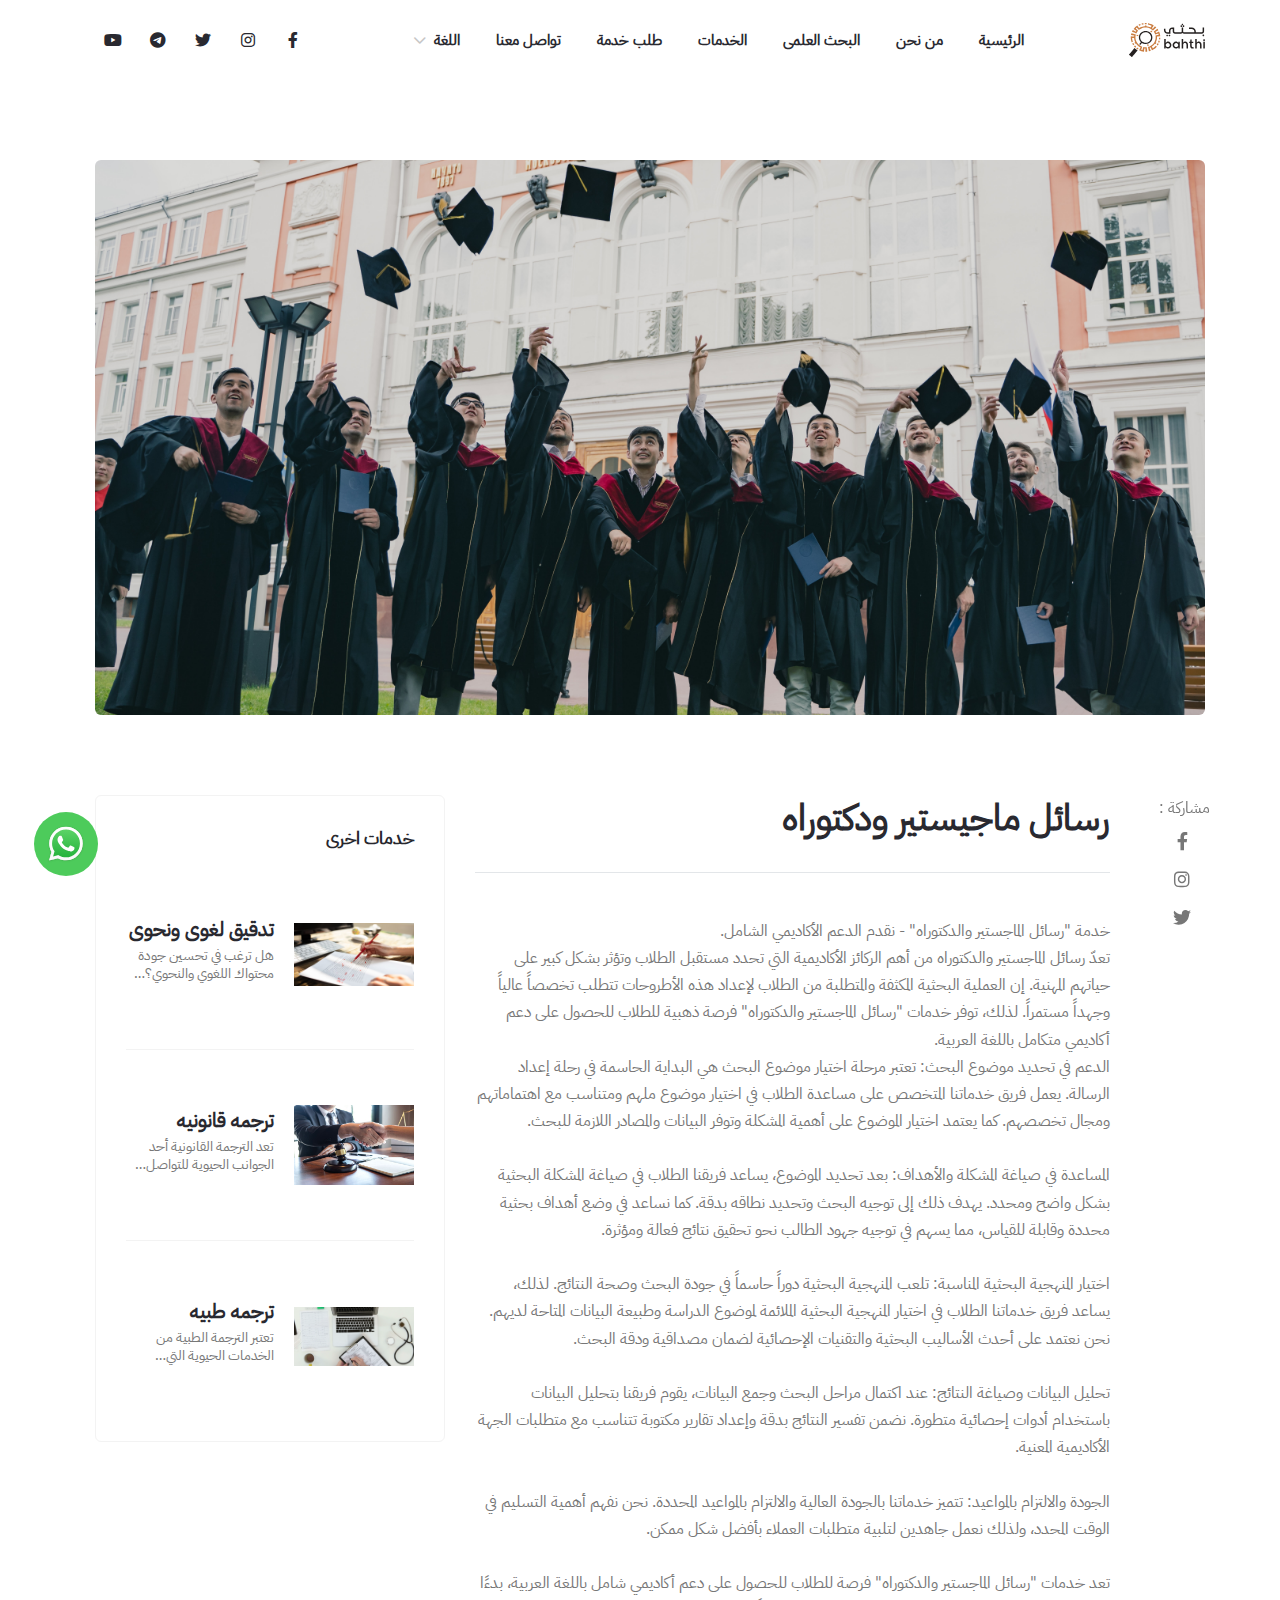
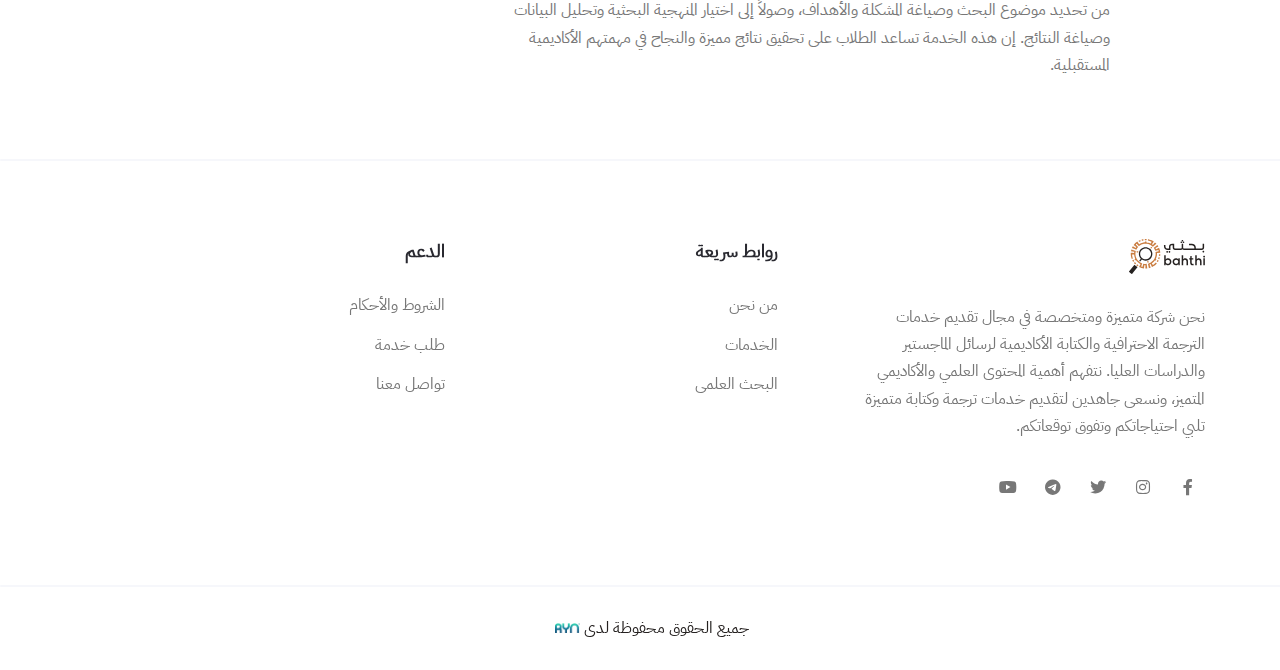
<file: article.html>
<!doctype html>
<html class="no-js" lang="en">

<head>
    <meta charset="utf-8">
    <meta http-equiv="x-ua-compatible" content="ie=edge">
    <title>بحثى</title>
    <meta name="robots" content="noindex, follow" />
    <meta name="description" content="">
    <meta name="viewport" content="width=device-width, initial-scale=1, shrink-to-fit=no">
    <!-- Favicon -->
    <link rel="shortcut icon" type="image/x-icon" href="assets/img/4.svg">
    <!-- CSS
    ============================================ -->
    <!-- Bootstrap CSS -->
    <link rel="stylesheet" href="assets/css/vendor/bootstrap.rtl.min.css">
    <link rel="stylesheet" href="assets/css/vendor/font-awesome.css">
    <link rel="stylesheet" href="assets/css/vendor/flaticon/flaticon.css">
    <link rel="stylesheet" href="assets/css/vendor/slick.css">
    <link rel="stylesheet" href="assets/css/vendor/slick-theme.css">
    <link rel="stylesheet" href="assets/css/vendor/jquery-ui.min.css">
    <link rel="stylesheet" href="assets/css/vendor/sal.css">
    <link rel="stylesheet" href="assets/css/vendor/jquery.fancybox.min.css">
    <link rel="stylesheet" href="assets/css/vendor/base.css">
    <link rel="stylesheet" href="assets/css/style.min.css">
    <link rel="stylesheet" href="assets/css/custom.css">
    <!-- fancybox Css -->
    <link href="assets/css/jquery.fancybox.min.css" rel="stylesheet" type="text/css">
</head>

<body class="sticky-header overflow-md-visible">
    <div id="preload"></div>
    <a href="#top" class="back-to-top" id="backto-top"><i class="fal fa-arrow-up"></i></a>
    <a class="whatsappButton" href="https://wa.me/201097984798"><img src="assets/img/whatsappbrand.svg" alt=""></a>
    <!-- Start Header -->
    <header class="header axil-header header-style-5">
        <!-- Start Mainmenu Area  -->
        <div class="axil-mainmenu">
            <div class="container">
                <div class="header-navbar">
                    <div class="header-brand">
                        <a href="index.html" class="logo logo-dark">
                            <img src="assets/img/3.svg" alt="Site Logo">
                        </a>
                    </div>
                    <div class="header-main-nav">
                        <!-- Start Mainmanu Nav -->
                        <nav class="mainmenu-nav">
                            <button class="mobile-close-btn mobile-nav-toggler"><i class="fas fa-times"></i></button>
                            <div class="mobile-nav-brand">
                                <a href="index.html" class="logo">
                                    <img src="assets/img/3.svg" alt="Site Logo">
                                </a>
                            </div>
                            <ul class="mainmenu">
                                <li><a href="index.html">الرئيسية</a></li>
                                <li><a href="about-us.html"> من نحن </a></li>
                                <li><a href="research.html"> البحث العلمى </a></li>
                                <li><a href="services.html"> الخدمات </a></li>
                                <li><a href="ask-service.html"> طلب خدمة </a></li>
                                <li><a href="contact.html"> تواصل معنا </a></li>
                                <li class="menu-item-has-children language">
                                    <a href="#"> اللغة </a>
                                    <ul class="axil-submenu">
                                        <li>
                                            <a href="#!">
                                                <img src="assets/img/flag-egypt.png" alt=""> عربي
                                            </a>
                                        </li>
                                        <li>
                                            <a href="#!">
                                                <img src="assets/img/Flag_of_the_United_States.png" alt="">
                                                English
                                            </a>
                                        </li>
                                    </ul>
                                </li>
                            </ul>
                        </nav>
                        <!-- End Mainmanu Nav -->
                    </div>
                    <div class="social-media-nav">
                        <ul>
                            <li title="face book group">
                                <a href="#"><i class="fa-brands fa-facebook-f"></i></a>
                            </li>
                            <li title="instgram page">
                                <a href="#"><i class="fa-brands fa-instagram"></i></a>
                            </li>
                            <li title="twitter page">
                                <a href="#"><i class="fa-brands fa-twitter"></i></a>
                            </li>
                            <li title="telegram channel">
                                <a href="#"><i class="fa-brands fa-telegram"></i></a>
                            </li>
                            <li title="youtube channel">
                                <a href="#"><i class="fa-brands fa-youtube"></i></a>
                            </li>
                        </ul>
                    </div>
                    <div class="header-action">
                        <ul class="action-list">
                            <li class="axil-mobile-toggle">
                                <button class="menu-btn mobile-nav-toggler">
                                    <i class="flaticon-menu-2"></i>
                                </button>
                            </li>
                        </ul>
                    </div>
                </div>
            </div>
        </div>
        <!-- End Mainmenu Area -->
    </header>
    <!-- End Header -->
    <main class="main-wrapper">
        <!-- Start Blog Area  -->
        <div class="axil-blog-area axil-section-gap">
            <div class="axil-single-post post-formate post-standard">
                <div class="container">
                    <div class="content-block">
                        <div class="inner">
                            <div class="post-thumbnail">
                                <img src="assets/img/doctoral.jpg" alt="blog Images">
                            </div>
                            <!-- End .thumbnail -->
                        </div>
                    </div>
                    <!-- End .content-blog -->
                </div>
            </div>
            <!-- End .single-post -->
            <div class="post-single-wrapper position-relative">
                <div class="container">
                    <div class="row">
                        <div class="col-lg-1">
                            <div class="d-flex flex-wrap align-content-start h-100">
                                <div class="position-sticky sticky-top">
                                    <div class="post-details__social-share">
                                        <span class="share-on-text"> مشاركة :</span>
                                        <div class="social-share">
                                            <a href="#"><i class="fab fa-facebook-f"></i></a>
                                            <a href="#"><i class="fab fa-instagram"></i></a>
                                            <a href="#"><i class="fab fa-twitter"></i></a>
                                        </div>
                                    </div>
                                </div>
                            </div>
                        </div>
                        <div class="col-lg-7 axil-post-wrapper">
                            <div class="post-heading">
                                <h2 class="title">
                                    رسائل ماجيستير ودكتوراه
                                </h2>
                            </div>
                            <p>
                                خدمة "رسائل الماجستير والدكتوراه" - نقدم الدعم الأكاديمي الشامل.
                                <br>
                                تعدّ رسائل الماجستير والدكتوراه من أهم الركائز الأكاديمية التي تحدد مستقبل الطلاب وتؤثر
                                بشكل كبير على حياتهم المهنية. إن العملية البحثية المكثفة والمتطلبة من الطلاب لإعداد هذه
                                الأطروحات تتطلب تخصصاً عالياً وجهداً مستمراً. لذلك، توفر خدمات "رسائل الماجستير
                                والدكتوراه" فرصة ذهبية للطلاب للحصول على دعم أكاديمي متكامل باللغة العربية.
                                <br>
                                الدعم في تحديد موضوع البحث:
                                تعتبر مرحلة اختيار موضوع البحث هي البداية الحاسمة في رحلة إعداد الرسالة. يعمل فريق
                                خدماتنا المتخصص على مساعدة الطلاب في اختيار موضوع ملهم ومتناسب مع اهتماماتهم ومجال
                                تخصصهم. كما يعتمد اختيار الموضوع على أهمية المشكلة وتوفر البيانات والمصادر اللازمة
                                للبحث.
                                <br><br>
                                المساعدة في صياغة المشكلة والأهداف:
                                بعد تحديد الموضوع، يساعد فريقنا الطلاب في صياغة المشكلة البحثية بشكل واضح ومحدد. يهدف
                                ذلك إلى توجيه البحث وتحديد نطاقه بدقة. كما نساعد في وضع أهداف بحثية محددة وقابلة للقياس،
                                مما يسهم في توجيه جهود الطالب نحو تحقيق نتائج فعالة ومؤثرة.
                                <br><br>
                                اختيار المنهجية البحثية المناسبة:
                                تلعب المنهجية البحثية دوراً حاسماً في جودة البحث وصحة النتائج. لذلك، يساعد فريق خدماتنا
                                الطلاب في اختيار المنهجية البحثية الملائمة لموضوع الدراسة وطبيعة البيانات المتاحة لديهم.
                                نحن نعتمد على أحدث الأساليب البحثية والتقنيات الإحصائية لضمان مصداقية ودقة البحث.
                                <br><br>
                                تحليل البيانات وصياغة النتائج:
                                عند اكتمال مراحل البحث وجمع البيانات، يقوم فريقنا بتحليل البيانات باستخدام أدوات إحصائية
                                متطورة. نضمن تفسير النتائج بدقة وإعداد تقارير مكتوبة تتناسب مع متطلبات الجهة الأكاديمية
                                المعنية.
                                <br><br>
                                الجودة والالتزام بالمواعيد:
                                تتميز خدماتنا بالجودة العالية والالتزام بالمواعيد المحددة. نحن نفهم أهمية التسليم في
                                الوقت المحدد، ولذلك نعمل جاهدين لتلبية متطلبات العملاء بأفضل شكل ممكن.
                                <br><br>
                                تعد خدمات "رسائل الماجستير والدكتوراه" فرصة للطلاب للحصول على دعم أكاديمي شامل باللغة
                                العربية، بدءًا من تحديد موضوع البحث وصياغة المشكلة والأهداف، وصولاً إلى اختيار المنهجية
                                البحثية وتحليل البيانات وصياغة النتائج. إن هذه الخدمة تساعد الطلاب على تحقيق نتائج مميزة
                                والنجاح في مهمتهم الأكاديمية المستقبلية.
                            </p>
                        </div>
                        <div class="col-lg-4">
                            <!-- Start Sidebar Area  -->
                            <aside class="axil-sidebar-area">
                                <!-- Start Single Widget  -->
                                <div class="axil-single-widget mt--40">
                                    <h6 class="widget-title fw-bold"> خدمات اخرى </h6>
                                    <!-- Start Single Post List  -->
                                    <div class="content-blog post-list-view mb--20">
                                        <div class="thumbnail">
                                            <a href="service.html">
                                                <img class="small-thumb-image" src="assets/img/grammmer.jpg"
                                                    alt="Blog Images">
                                            </a>
                                        </div>
                                        <div style="height: 150px;"
                                            class="content d-flex justify-content-center flex-column">
                                            <h5 class="mb-2">تدقيق لغوى ونحوى</h5>
                                            <h6 class="title">
                                                <a href="service.html"> هل ترغب في تحسين جودة محتواك
                                                    اللغوي والنحوي؟ احصل على خدمة التدقيق النحوي واللغوي الاحترافية معنا
                                                    الآن!
                                                </a>
                                            </h6>
                                        </div>
                                    </div>
                                    <!-- End Single Post List  -->
                                    <!-- Start Single Post List  -->
                                    <div class="content-blog post-list-view mb--20">
                                        <div class="thumbnail">
                                            <a href="service.html">
                                                <img class="small-thumb-image" src="assets/img/law.jpg"
                                                    alt="Blog Images">
                                            </a>
                                        </div>
                                        <div style="height: 150px;"
                                            class="content d-flex justify-content-center flex-column">
                                            <h5 class="mb-2">ترجمه قانونيه</h5>
                                            <h6 class="title">
                                                <a href="service.html">
                                                    تعد الترجمة القانونية أحد الجوانب الحيوية للتواصل الفعال وتبادل
                                                    المعلومات القانونية بين مختلف اللغات. يلعب....
                                                </a>
                                            </h6>
                                        </div>
                                    </div>
                                    <!-- End Single Post List  -->
                                    <!-- Start Single Post List  -->
                                    <div class="content-blog post-list-view">
                                        <div class="thumbnail">
                                            <a href="service.html">
                                                <img class="small-thumb-image" src="assets/img/medical.png"
                                                    alt="Blog Images">
                                            </a>
                                        </div>
                                        <div style="height: 150px;"
                                            class="content d-flex justify-content-center flex-column">
                                            <h5 class="mb-2">ترجمه طبيه</h5>
                                            <h6 class="title">
                                                <a href="service.html">
                                                    تعتبر الترجمة الطبية من الخدمات الحيوية التي تساهم في تبادل المعرفة
                                                    والمعلومات الطبية بين الثقافات واللغات....
                                                </a>
                                            </h6>
                                        </div>
                                    </div>
                                    <!-- End Single Post List  -->
                                </div>
                                <!-- End Single Widget  -->
                            </aside>
                            <!-- End Sidebar Area -->
                        </div>
                    </div>
                </div>
            </div>
        </div>
        <!-- End Blog Area  -->
    </main>
    <!-- Start Footer Area  -->
    <footer class="axil-footer-area footer-style-1 bg-color-white">
        <!-- Start Footer Top Area  -->
        <div class="footer-top separator-top">
            <div class="container">
                <div class="row justify-content-between">
                    <!-- Start Single Widget  -->
                    <div class="col-lg-4 col-sm-12">
                        <div class="axil-footer-widget">
                            <div class="logo mb--30">
                                <a href="index.html">
                                    <img class="light-logo" src="assets/img/3.svg" alt="Logo Images">
                                </a>
                            </div>
                            <div class="inner">
                                <p>
                                    نحن شركة متميزة ومتخصصة في مجال تقديم خدمات الترجمة الاحترافية والكتابة الأكاديمية
                                    لرسائل الماجستير والدراسات العليا. نتفهم أهمية المحتوى العلمي والأكاديمي المتميز،
                                    ونسعى جاهدين لتقديم خدمات ترجمة وكتابة متميزة تلبي احتياجاتكم وتفوق توقعاتكم.
                                </p>
                                <div class="social-media-nav">
                                    <ul>
                                        <li title="face book group">
                                            <a href="#"><i class="fa-brands fa-facebook-f"></i></a>
                                        </li>
                                        <li title="instgram page">
                                            <a href="#"><i class="fa-brands fa-instagram"></i></a>
                                        </li>
                                        <li title="twitter page">
                                            <a href="#"><i class="fa-brands fa-twitter"></i></a>
                                        </li>
                                        <li title="telegram channel">
                                            <a href="#"><i class="fa-brands fa-telegram"></i></a>
                                        </li>
                                        <li title="youtube channel">
                                            <a href="#"><i class="fa-brands fa-youtube"></i></a>
                                        </li>
                                    </ul>
                                </div>
                            </div>
                        </div>
                    </div>
                    <!-- End Single Widget  -->
                    <!-- Start Single Widget  -->
                    <div class="col-lg-3 col-sm-6">
                        <div class="axil-footer-widget">
                            <h5 class="widget-title"> روابط سريعة </h5>
                            <div class="inner">
                                <ul>
                                    <li><a href="about-us.html"> من نحن </a></li>
                                    <li><a href="services.html"> الخدمات </a></li>
                                    <li><a href="research.html"> البحث العلمى </a></li>
                                </ul>
                            </div>
                        </div>
                    </div>
                    <!-- End Single Widget  -->
                    <!-- Start Single Widget  -->
                    <div class="col-lg-4 col-sm-6">
                        <div class="axil-footer-widget">
                            <h5 class="widget-title"> الدعم </h5>
                            <div class="inner">
                                <ul>
                                    <li><a href="privacy-policy.html"> الشروط والأحكام </a></li>
                                    <li><a href="ask-service.html"> طلب خدمة </a></li>
                                    <li><a href="contact.html"> تواصل معنا </a></li>
                                </ul>
                            </div>
                        </div>
                    </div>
                    <!-- End Single Widget  -->
                </div>
            </div>
        </div>
        <!-- End Footer Top Area  -->
        <!-- Start Copyright Area  -->
        <div class="copyright-area copyright-default separator-top">
            <div class="container">
                <div class="row align-items-center">
                    <div class="col-12 d-flex align-items-center justify-content-center">
                        <div class="copyright-left d-flex flex-wrap justify-content-xl-start justify-content-center">
                            <p class="copy-right-p">
                                جميع الحقوق محفوظة لدى<a href="nami-tec.com">
                                    <img src="assets/img/logo-new.png" alt="nami">
                                </a>
                            </p>
                        </div>
                    </div>
                </div>
            </div>
        </div>
        <!-- End Copyright Area  -->
    </footer>
    <!-- End Footer Area  -->
    <!-- JS
============================================ -->
    <!-- Modernizer JS -->
    <script src="assets/js/vendor/modernizr.min.js"></script>
    <!-- jQuery JS -->
    <script src="assets/js/vendor/jquery.js"></script>
    <!-- Bootstrap JS -->
    <script src="assets/js/vendor/popper.min.js"></script>
    <script src="assets/js/vendor/bootstrap.min.js"></script>
    <script src="assets/js/vendor/slick.min.js"></script>
    <script src="assets/js/vendor/js.cookie.js"></script>
    <!-- <script src="assets/js/vendor/jquery.style.switcher.js"></script> -->
    <script src="assets/js/vendor/jquery-ui.min.js"></script>
    <script src="assets/js/vendor/jquery.ui.touch-punch.min.js"></script>
    <script src="assets/js/vendor/jquery.countdown.min.js"></script>
    <script src="assets/js/vendor/sal.js"></script>
    <script src="assets/js/vendor/jquery.fancybox.min.js"></script>
    <script src="assets/js/vendor/imagesloaded.pkgd.min.js"></script>
    <script src="assets/js/vendor/isotope.pkgd.min.js"></script>
    <script src="assets/js/vendor/counterup.js"></script>
    <script src="assets/js/vendor/waypoints.min.js"></script>
    <!-- Main JS -->
    <script>
        var loader = document.getElementById("preload");
        window.addEventListener("load", () => {
            loader.classList.add("hide_loader");
        });
    </script>
</body>

</html>
</file>
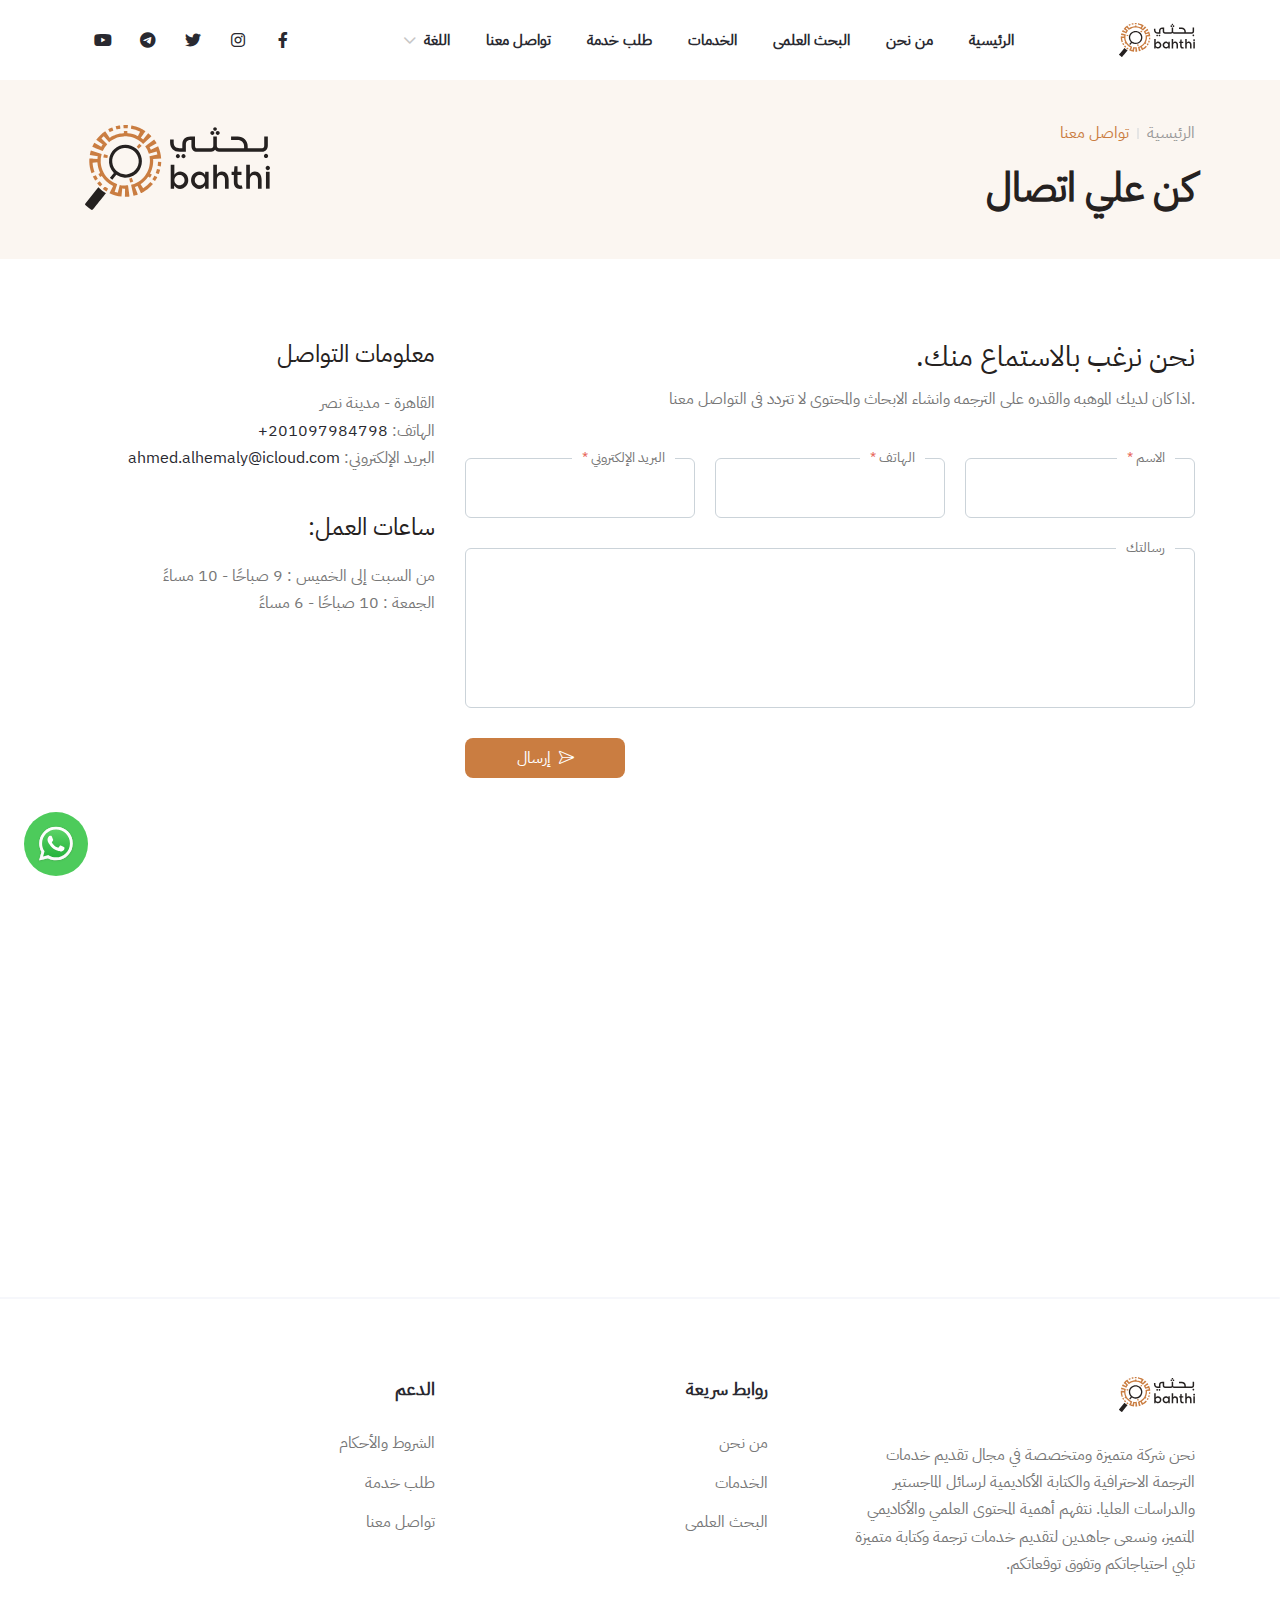
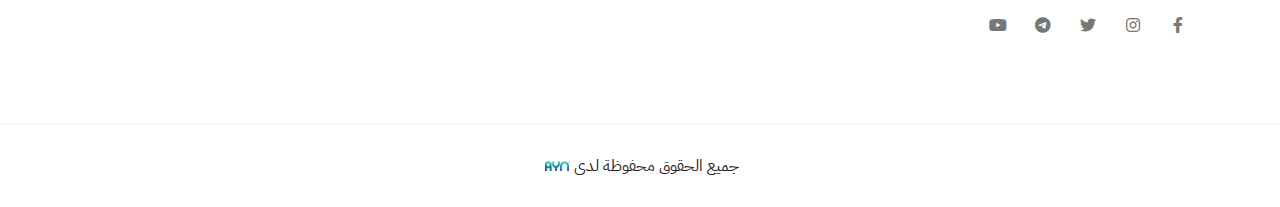
<file: contact.html>
<!doctype html>
<html class="no-js" lang="en">

<head>
    <meta charset="utf-8">
    <meta http-equiv="x-ua-compatible" content="ie=edge">
    <title>بحثى</title>
    <meta name="robots" content="noindex, follow" />
    <meta name="description" content="">
    <meta name="viewport" content="width=device-width, initial-scale=1, shrink-to-fit=no">
    <!-- Favicon -->
    <link rel="shortcut icon" type="image/x-icon" href="assets/img/4.svg">
    <!-- CSS
    ============================================ -->
    <!-- Bootstrap CSS -->
    <link rel="stylesheet" href="assets/css/vendor/bootstrap.rtl.min.css">
    <link rel="stylesheet" href="assets/css/vendor/font-awesome.css">
    <link rel="stylesheet" href="assets/css/vendor/flaticon/flaticon.css">
    <link rel="stylesheet" href="assets/css/vendor/slick.css">
    <link rel="stylesheet" href="assets/css/vendor/slick-theme.css">
    <link rel="stylesheet" href="assets/css/vendor/jquery-ui.min.css">
    <link rel="stylesheet" href="assets/css/vendor/sal.css">
    <link rel="stylesheet" href="assets/css/vendor/jquery.fancybox.min.css">
    <link rel="stylesheet" href="assets/css/vendor/base.css">
    <link rel="stylesheet" href="assets/css/style.min.css">
    <link rel="stylesheet" href="assets/css/custom.css">
    <!-- fancybox Css -->
    <link href="assets/css/jquery.fancybox.min.css" rel="stylesheet" type="text/css">
</head>

<body class="sticky-header">

    <a href="#top" class="back-to-top" id="backto-top"><i class="fal fa-arrow-up"></i></a>
    <a class="whatsappButton" href="https://wa.me/201097984798"><img src="assets/img/whatsappbrand.svg" alt=""></a>
    <!-- Start Header -->
    <header class="header axil-header header-style-5">
        <div id="preload"></div>
        <!-- Start Mainmenu Area  -->
        <div class="axil-mainmenu">
            <div class="container">
                <div class="header-navbar">
                    <div class="header-brand">
                        <a href="index.html" class="logo logo-dark">
                            <img src="assets/img/3.svg" alt="Site Logo">
                        </a>
                    </div>
                    <div class="header-main-nav">
                        <!-- Start Mainmanu Nav -->
                        <nav class="mainmenu-nav">
                            <button class="mobile-close-btn mobile-nav-toggler"><i class="fas fa-times"></i></button>
                            <div class="mobile-nav-brand">
                                <a href="index.html" class="logo">
                                    <img src="assets/img/3.svg" alt="Site Logo">
                                </a>
                            </div>
                            <ul class="mainmenu">
                                <li><a href="index.html">الرئيسية</a></li>
                                <li><a href="about-us.html"> من نحن </a></li>
                                <li><a href="research.html"> البحث العلمى </a></li>
                                <li><a href="services.html"> الخدمات </a></li>
                                <li><a href="ask-service.html"> طلب خدمة </a></li>
                                <li><a href="contact.html"> تواصل معنا </a></li>
                                <li class="menu-item-has-children language">
                                    <a href="#"> اللغة </a>
                                    <ul class="axil-submenu">
                                        <li>
                                            <a href="#!">
                                                <img src="assets/img/flag-egypt.png" alt=""> عربي
                                            </a>
                                        </li>
                                        <li>
                                            <a href="#!">
                                                <img src="assets/img/Flag_of_the_United_States.png" alt="">
                                                English
                                            </a>
                                        </li>
                                    </ul>
                                </li>
                            </ul>
                        </nav>
                        <!-- End Mainmanu Nav -->
                    </div>
                    <div class="social-media-nav">
                        <ul>
                            <li title="face book group">
                                <a href="#"><i class="fa-brands fa-facebook-f"></i></a>
                            </li>
                            <li title="instgram page">
                                <a href="#"><i class="fa-brands fa-instagram"></i></a>
                            </li>
                            <li title="twitter page">
                                <a href="#"><i class="fa-brands fa-twitter"></i></a>
                            </li>
                            <li title="telegram channel">
                                <a href="#"><i class="fa-brands fa-telegram"></i></a>
                            </li>
                            <li title="youtube channel">
                                <a href="#"><i class="fa-brands fa-youtube"></i></a>
                            </li>
                        </ul>
                    </div>
                    <div class="header-action">
                        <ul class="action-list">
                            <li class="axil-mobile-toggle">
                                <button class="menu-btn mobile-nav-toggler">
                                    <i class="flaticon-menu-2"></i>
                                </button>
                            </li>
                        </ul>
                    </div>
                </div>
            </div>
        </div>
        <!-- End Mainmenu Area -->
    </header>
    <!-- End Header -->
    <main class="main-wrapper">
        <!-- Start Breadcrumb Area  -->
        <div class="axil-breadcrumb-area">
            <div class="container">
                <div class="row align-items-center">
                    <div class="col-lg-6 col-md-8">
                        <div class="inner">
                            <ul class="axil-breadcrumb">
                                <li class="axil-breadcrumb-item"><a href="index.html"> الرئيسية </a></li>
                                <li class="separator"></li>
                                <li class="axil-breadcrumb-item active" aria-current="page"> تواصل معنا </li>
                            </ul>
                            <h1 class="title"> كن علي اتصال </h1>
                        </div>
                    </div>
                    <div class="col-lg-6 col-md-4">
                        <div class="inner">
                            <div class="bradcrumb-thumb">
                                <img src="assets/img/3.svg" alt="Image">
                            </div>
                        </div>
                    </div>
                </div>
            </div>
        </div>
        <!-- End Breadcrumb Area  -->
        <!-- Start Contact Area  -->
        <div class="axil-contact-page-area axil-section-gap">
            <div class="container">
                <div class="axil-contact-page">
                    <div class="row row--30 justify-content-between">
                        <div class="col-lg-8">
                            <div class="contact-form">
                                <h3 class="title mb--10">نحن نرغب بالاستماع منك.</h3>
                                <p>
                                    .اذا كان لديك الموهبه والقدره على الترجمه وانشاء الابحاث والمحتوى لا تتردد فى
                                    التواصل معنا
                                </p>
                                <form id="contact-form" method="POST" action="mail.php" class="axil-contact-form">
                                    <div class="row row--10">
                                        <div class="col-lg-4">
                                            <div class="form-group"> <label for="contact-name">الاسم
                                                    <span>*</span></label> <input type="text" name="contact-name"
                                                    id="contact-name"> </div>
                                        </div>
                                        <div class="col-lg-4">
                                            <div class="form-group"> <label for="contact-phone">الهاتف
                                                    <span>*</span></label> <input type="text" name="contact-phone"
                                                    id="contact-phone"> </div>
                                        </div>
                                        <div class="col-lg-4">
                                            <div class="form-group"> <label for="contact-email">البريد الإلكتروني
                                                    <span>*</span></label> <input type="email" name="contact-email"
                                                    id="contact-email"> </div>
                                        </div>
                                        <div class="col-12">
                                            <div class="form-group"> <label for="contact-message">رسالتك</label>
                                                <textarea name="contact-message" id="contact-message" cols="1"
                                                    rows="2"></textarea>
                                            </div>
                                        </div>
                                        <div class="col-12">
                                            <div class="col-12 d-flex justify-content-end">
                                                <button class="sendform" type="submit">
                                                    <i class="fa-sharp fa-light fa-paper-plane-top"></i> إرسال
                                                </button>
                                            </div>
                                        </div>
                                    </div>
                                </form>
                            </div>
                        </div>
                        <div class="col-lg-4">
                            <div class="contact-location mb--40">
                                <h4 class="title mb--20">معلومات التواصل</h4>
                                <span class="address">
                                    القاهرة - مدينة نصر
                                </span>
                                <span class="phone">الهاتف: <a href="tel:+201097984798">201097984798+</a></span>
                                <span class="email">البريد
                                    الإلكتروني:
                                    <a href="mailto:ahmed.alhemaly@icloud.com">ahmed.alhemaly@icloud.com</a>
                                </span>
                            </div>
                            <div class="opening-hour">
                                <h4 class="title mb--20">ساعات العمل:</h4>
                                <p>من السبت إلى الخميس : 9 صباحًا - 10 مساءً <br>الجمعة : 10 صباحًا - 6 مساءً </p>
                            </div>
                        </div>
                    </div>
                </div>
                <!-- Start Google Map Area  -->
                <div class="axil-google-map-wrap axil-section-gap pb--0">
                    <div class="mapouter">
                        <div class="gmap_canvas">
                            <iframe
                                src="https://www.google.com/maps/embed?pb=!1m18!1m12!1m3!1d3796.0487586632057!2d31.410387301385096!3d30.02865824206324!2m3!1f0!2f0!3f0!3m2!1i1024!2i768!4f13.1!3m3!1m2!1s0x14583dd9f831b247%3A0xa7848c6a8c566be8!2z2YPYp9mK2LHZiCDZgdiz2KrZitmB2KfZhCDYs9mK2KrZiiDZhdmI2YQ!5e0!3m2!1sar!2seg!4v1690371096027!5m2!1sar!2seg"
                                width="100%" height="350" style="border:0;" allowfullscreen="" loading="lazy"
                                referrerpolicy="no-referrer-when-downgrade"></iframe>
                        </div>
                    </div>
                </div>
                <!-- End Google Map Area  -->
            </div>
        </div>
        <!-- End Contact Area  -->
    </main>
    <!-- End Why Choose Area  -->
    <!-- Start Footer Area  -->
    <footer class="axil-footer-area footer-style-1 bg-color-white">
        <!-- Start Footer Top Area  -->
        <div class="footer-top separator-top">
            <div class="container">
                <div class="row justify-content-between">
                    <!-- Start Single Widget  -->
                    <div class="col-lg-4 col-sm-12">
                        <div class="axil-footer-widget">
                            <div class="logo mb--30">
                                <a href="index.html">
                                    <img class="light-logo" src="assets/img/3.svg" alt="Logo Images">
                                </a>
                            </div>
                            <div class="inner">
                                <p>
                                    نحن شركة متميزة ومتخصصة في مجال تقديم خدمات الترجمة الاحترافية والكتابة الأكاديمية
                                    لرسائل الماجستير والدراسات العليا. نتفهم أهمية المحتوى العلمي والأكاديمي المتميز،
                                    ونسعى جاهدين لتقديم خدمات ترجمة وكتابة متميزة تلبي احتياجاتكم وتفوق توقعاتكم.
                                </p>
                                <div class="social-media-nav">
                                    <ul>
                                        <li title="face book group">
                                            <a href="#"><i class="fa-brands fa-facebook-f"></i></a>
                                        </li>
                                        <li title="instgram page">
                                            <a href="#"><i class="fa-brands fa-instagram"></i></a>
                                        </li>
                                        <li title="twitter page">
                                            <a href="#"><i class="fa-brands fa-twitter"></i></a>
                                        </li>
                                        <li title="telegram channel">
                                            <a href="#"><i class="fa-brands fa-telegram"></i></a>
                                        </li>
                                        <li title="youtube channel">
                                            <a href="#"><i class="fa-brands fa-youtube"></i></a>
                                        </li>
                                    </ul>
                                </div>
                            </div>
                        </div>
                    </div>
                    <!-- End Single Widget  -->
                    <!-- Start Single Widget  -->
                    <div class="col-lg-3 col-sm-6">
                        <div class="axil-footer-widget">
                            <h5 class="widget-title"> روابط سريعة </h5>
                            <div class="inner">
                                <ul>
                                    <li><a href="about-us.html"> من نحن </a></li>
                                    <li><a href="services.html"> الخدمات </a></li>
                                    <li><a href="research.html"> البحث العلمى </a></li>
                                </ul>
                            </div>
                        </div>
                    </div>
                    <!-- End Single Widget  -->
                    <!-- Start Single Widget  -->
                    <div class="col-lg-4 col-sm-6">
                        <div class="axil-footer-widget">
                            <h5 class="widget-title"> الدعم </h5>
                            <div class="inner">
                                <ul>
                                    <li><a href="privacy-policy.html"> الشروط والأحكام </a></li>
                                    <li><a href="ask-service.html"> طلب خدمة </a></li>
                                    <li><a href="contact.html"> تواصل معنا </a></li>
                                </ul>
                            </div>
                        </div>
                    </div>
                    <!-- End Single Widget  -->
                </div>
            </div>
        </div>
        <!-- End Footer Top Area  -->
        <!-- Start Copyright Area  -->
        <div class="copyright-area copyright-default separator-top">
            <div class="container">
                <div class="row align-items-center">
                    <div class="col-12 d-flex align-items-center justify-content-center">
                        <div class="copyright-left d-flex flex-wrap justify-content-xl-start justify-content-center">
                            <p class="copy-right-p">
                                جميع الحقوق محفوظة لدى<a href="nami-tec.com">
                                    <img src="assets/img/logo-new.png" alt="nami">
                                </a>
                            </p>
                        </div>
                    </div>
                </div>
            </div>
        </div>
        <!-- End Copyright Area  -->
    </footer>
    <!-- End Footer Area  -->
    <!-- JS
============================================ -->
    <!-- Modernizer JS -->
    <script src="assets/js/vendor/modernizr.min.js"></script>
    <!-- jQuery JS -->
    <script src="assets/js/vendor/jquery.js"></script>
    <!-- Bootstrap JS -->
    <script src="assets/js/vendor/popper.min.js"></script>
    <script src="assets/js/vendor/bootstrap.min.js"></script>
    <script src="assets/js/vendor/slick.min.js"></script>
    <script src="assets/js/vendor/js.cookie.js"></script>
    <!-- <script src="assets/js/vendor/jquery.style.switcher.js"></script> -->
    <script src="assets/js/vendor/jquery-ui.min.js"></script>
    <script src="assets/js/vendor/jquery.ui.touch-punch.min.js"></script>
    <script src="assets/js/vendor/jquery.countdown.min.js"></script>
    <script src="assets/js/vendor/sal.js"></script>
    <script src="assets/js/vendor/jquery.fancybox.min.js"></script>
    <script src="assets/js/vendor/imagesloaded.pkgd.min.js"></script>
    <script src="assets/js/vendor/isotope.pkgd.min.js"></script>
    <script src="assets/js/vendor/counterup.js"></script>
    <script src="assets/js/vendor/waypoints.min.js"></script>
    <!-- Main JS -->
    <script>
        var loader = document.getElementById("preload");
        window.addEventListener("load", () => {
            loader.classList.add("hide_loader");
        });
    </script>
</body>

</html>
</file>
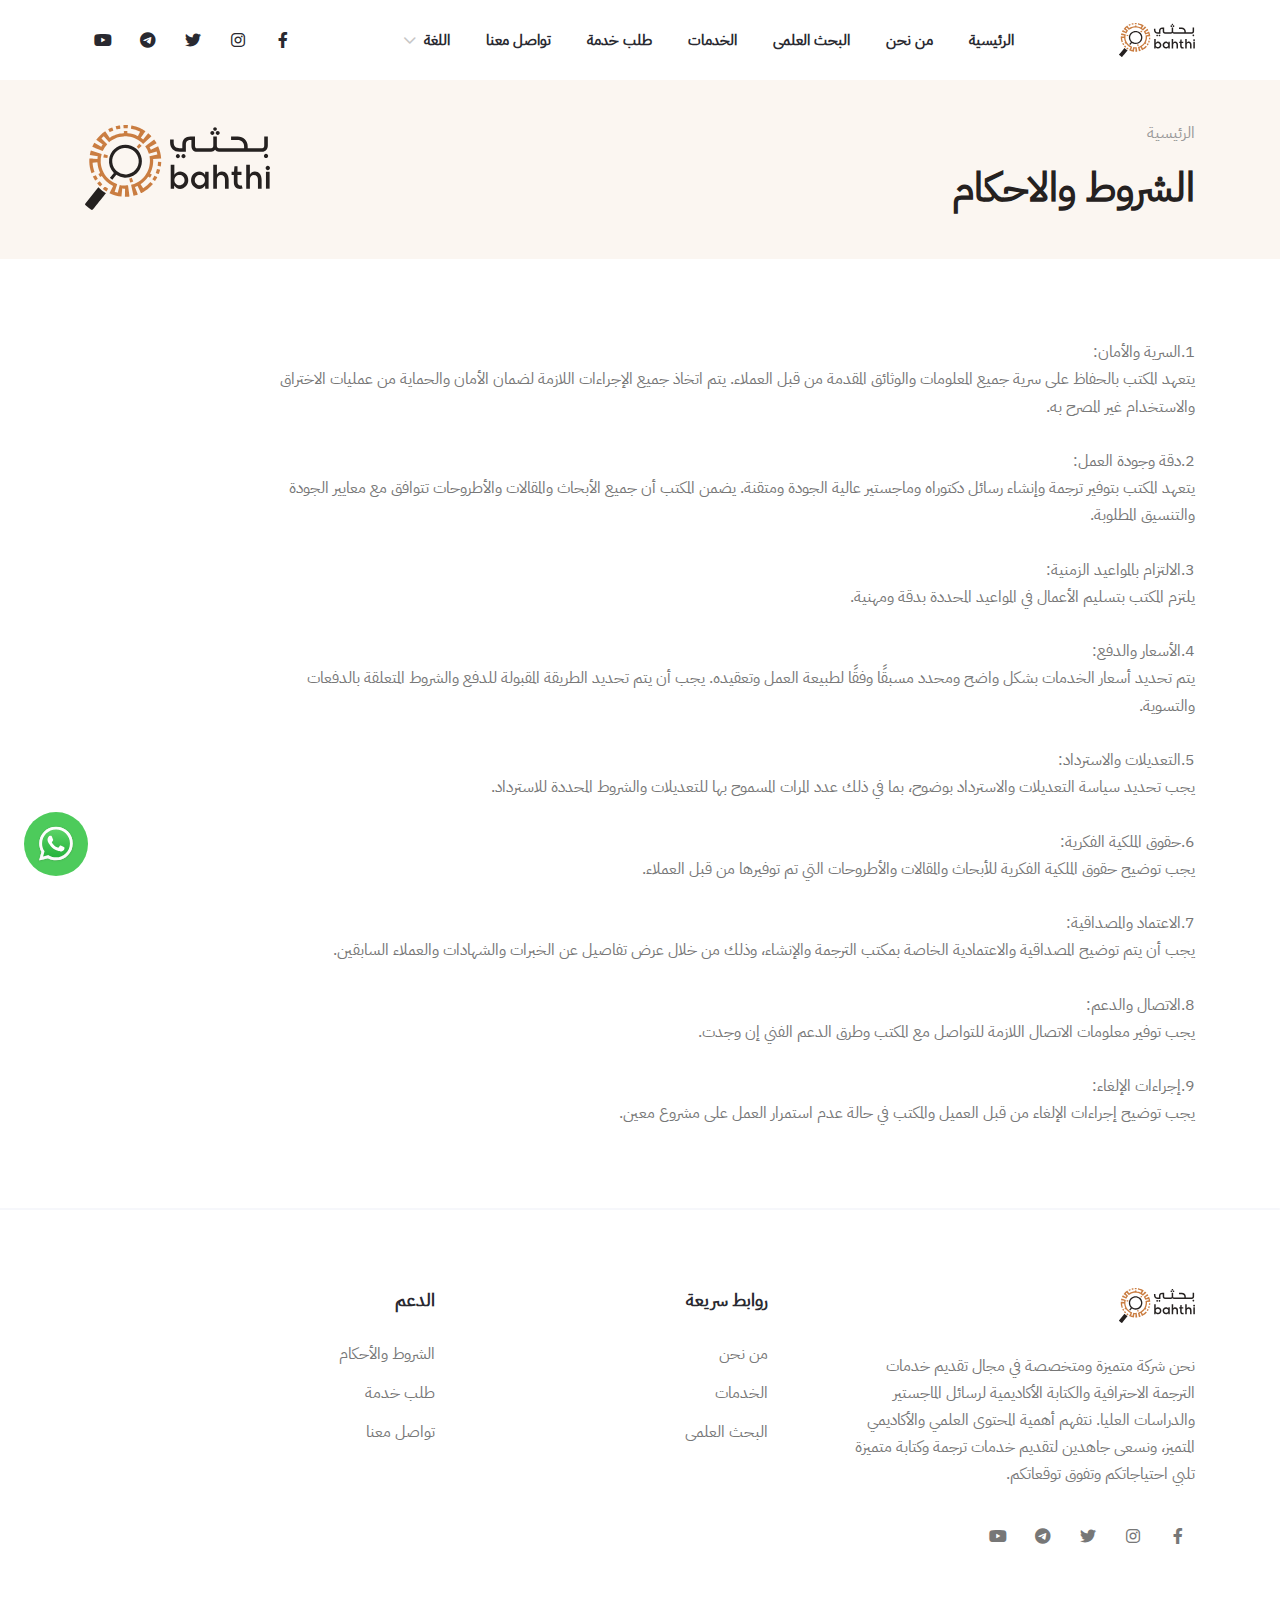
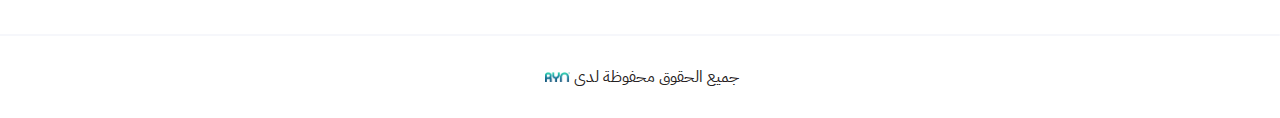
<file: privacy-policy.html>
<!doctype html>
<html class="no-js" lang="en">

<head>
    <meta charset="utf-8">
    <meta http-equiv="x-ua-compatible" content="ie=edge">
    <title>بحثى</title>
    <meta name="robots" content="noindex, follow" />
    <meta name="description" content="">
    <meta name="viewport" content="width=device-width, initial-scale=1, shrink-to-fit=no">
    <!-- Favicon -->
    <link rel="shortcut icon" type="image/x-icon" href="assets/img/4.svg">
    <!-- CSS
    ============================================ -->
    <!-- Bootstrap CSS -->
    <link rel="stylesheet" href="assets/css/vendor/bootstrap.rtl.min.css">
    <link rel="stylesheet" href="assets/css/vendor/font-awesome.css">
    <link rel="stylesheet" href="assets/css/vendor/flaticon/flaticon.css">
    <link rel="stylesheet" href="assets/css/vendor/slick.css">
    <link rel="stylesheet" href="assets/css/vendor/slick-theme.css">
    <link rel="stylesheet" href="assets/css/vendor/jquery-ui.min.css">
    <link rel="stylesheet" href="assets/css/vendor/sal.css">
    <link rel="stylesheet" href="assets/css/vendor/jquery.fancybox.min.css">
    <link rel="stylesheet" href="assets/css/vendor/base.css">
    <link rel="stylesheet" href="assets/css/style.min.css">
    <link rel="stylesheet" href="assets/css/custom.css">
    <!-- fancybox Css -->
    <link href="assets/css/jquery.fancybox.min.css" rel="stylesheet" type="text/css">
</head>

<body class="sticky-header">
    <div id="preload"></div>
    <a href="#top" class="back-to-top" id="backto-top"><i class="fal fa-arrow-up"></i></a>
    <a class="whatsappButton" href="https://wa.me/201097984798"><img src="assets/img/whatsappbrand.svg" alt=""></a>
    <!-- Start Header -->
    <header class="header axil-header header-style-5">
        <!-- Start Mainmenu Area  -->
        <div class="axil-mainmenu">
            <div class="container">
                <div class="header-navbar">
                    <div class="header-brand">
                        <a href="index.html" class="logo logo-dark">
                            <img src="assets/img/3.svg" alt="Site Logo">
                        </a>
                    </div>
                    <div class="header-main-nav">
                        <!-- Start Mainmanu Nav -->
                        <nav class="mainmenu-nav">
                            <button class="mobile-close-btn mobile-nav-toggler"><i class="fas fa-times"></i></button>
                            <div class="mobile-nav-brand">
                                <a href="index.html" class="logo">
                                    <img src="assets/img/3.svg" alt="Site Logo">
                                </a>
                            </div>
                            <ul class="mainmenu">
                                <li><a href="index.html">الرئيسية</a></li>
                                <li><a href="about-us.html"> من نحن </a></li>
                                <li><a href="research.html"> البحث العلمى </a></li>
                                <li><a href="services.html"> الخدمات </a></li>
                                <li><a href="ask-service.html"> طلب خدمة </a></li>
                                <li><a href="contact.html"> تواصل معنا </a></li>
                                <li class="menu-item-has-children language">
                                    <a href="#"> اللغة </a>
                                    <ul class="axil-submenu">
                                        <li>
                                            <a href="#!">
                                                <img src="assets/img/flag-egypt.png" alt=""> عربي
                                            </a>
                                        </li>
                                        <li>
                                            <a href="#!">
                                                <img src="assets/img/Flag_of_the_United_States.png" alt="">
                                                English
                                            </a>
                                        </li>
                                    </ul>
                                </li>
                            </ul>
                        </nav>
                        <!-- End Mainmanu Nav -->
                    </div>
                    <div class="social-media-nav">
                        <ul>
                            <li title="face book group">
                                <a href="#"><i class="fa-brands fa-facebook-f"></i></a>
                            </li>
                            <li title="instgram page">
                                <a href="#"><i class="fa-brands fa-instagram"></i></a>
                            </li>
                            <li title="twitter page">
                                <a href="#"><i class="fa-brands fa-twitter"></i></a>
                            </li>
                            <li title="telegram channel">
                                <a href="#"><i class="fa-brands fa-telegram"></i></a>
                            </li>
                            <li title="youtube channel">
                                <a href="#"><i class="fa-brands fa-youtube"></i></a>
                            </li>
                        </ul>
                    </div>
                    <div class="header-action">
                        <ul class="action-list">
                            <li class="axil-mobile-toggle">
                                <button class="menu-btn mobile-nav-toggler">
                                    <i class="flaticon-menu-2"></i>
                                </button>
                            </li>
                        </ul>
                    </div>
                </div>
            </div>
        </div>
        <!-- End Mainmenu Area -->
    </header>
    <!-- End Header -->
    <main class="main-wrapper">
        <!-- Start Breadcrumb Area  -->
        <div class="axil-breadcrumb-area">
            <div class="container">
                <div class="row align-items-center">
                    <div class="col-lg-6 col-md-8">
                        <div class="inner">
                            <ul class="axil-breadcrumb">
                                <li class="axil-breadcrumb-item"><a href="index.html"> الرئيسية </a></li>
                            </ul>
                            <h1 class="title"> الشروط والاحكام </h1>
                        </div>
                    </div>
                    <div class="col-lg-6 col-md-4">
                        <div class="inner">
                            <div class="bradcrumb-thumb">
                                <img src="assets/img/3.svg" alt="Image">
                            </div>
                        </div>
                    </div>
                </div>
            </div>
        </div>
        <!-- End Breadcrumb Area  -->
        <!-- Start Privacy Policy Area  -->
        <div class="axil-privacy-area axil-section-gap">
            <div class="container">
                <div class="row">
                    <div class="col-lg-10">
                        <div class="axil-privacy-policy">
                            <p>
                                1.السرية والأمان:
                                <br>
                                يتعهد المكتب بالحفاظ على سرية جميع المعلومات والوثائق المقدمة من قبل العملاء.
                                يتم اتخاذ جميع الإجراءات اللازمة لضمان الأمان والحماية من عمليات الاختراق والاستخدام غير
                                المصرح به.
                                <br><br>
                                2.دقة وجودة العمل:
                                <br>
                                يتعهد المكتب بتوفير ترجمة وإنشاء رسائل دكتوراه وماجستير عالية الجودة ومتقنة.
                                يضمن المكتب أن جميع الأبحاث والمقالات والأطروحات تتوافق مع معايير الجودة والتنسيق
                                المطلوبة.
                                <br><br>
                                3.الالتزام بالمواعيد الزمنية:
                                <br>
                                يلتزم المكتب بتسليم الأعمال في المواعيد المحددة بدقة ومهنية.
                                <br><br>
                                4.الأسعار والدفع:
                                <br>
                                يتم تحديد أسعار الخدمات بشكل واضح ومحدد مسبقًا وفقًا لطبيعة العمل وتعقيده.
                                يجب أن يتم تحديد الطريقة المقبولة للدفع والشروط المتعلقة بالدفعات والتسوية.
                                <br><br>
                                5.التعديلات والاسترداد:
                                <br>
                                يجب تحديد سياسة التعديلات والاسترداد بوضوح، بما في ذلك عدد المرات المسموح بها للتعديلات
                                والشروط المحددة للاسترداد.
                                <br><br>
                                6.حقوق الملكية الفكرية:
                                <br>
                                يجب توضيح حقوق الملكية الفكرية للأبحاث والمقالات والأطروحات التي تم توفيرها من قبل
                                العملاء.
                                <br><br>
                                7.الاعتماد والمصداقية:
                                <br>
                                يجب أن يتم توضيح المصداقية والاعتمادية الخاصة بمكتب الترجمة والإنشاء، وذلك من خلال عرض
                                تفاصيل عن الخبرات والشهادات والعملاء السابقين.
                                <br><br>
                                8.الاتصال والدعم:
                                <br>
                                يجب توفير معلومات الاتصال اللازمة للتواصل مع المكتب وطرق الدعم الفني إن وجدت.
                                <br><br>
                                9.إجراءات الإلغاء:
                                <br>
                                يجب توضيح إجراءات الإلغاء من قبل العميل والمكتب في حالة عدم استمرار العمل على مشروع
                                معين.
                            </p>
                        </div>
                    </div>
                </div>
            </div>
            <!-- End Privacy Policy Area  -->
    </main>
    <!-- End Why Choose Area  -->
    <!-- Start Footer Area  -->
    <footer class="axil-footer-area footer-style-1 bg-color-white">
        <!-- Start Footer Top Area  -->
        <div class="footer-top separator-top">
            <div class="container">
                <div class="row justify-content-between">
                    <!-- Start Single Widget  -->
                    <div class="col-lg-4 col-sm-12">
                        <div class="axil-footer-widget">
                            <div class="logo mb--30">
                                <a href="index.html">
                                    <img class="light-logo" src="assets/img/3.svg" alt="Logo Images">
                                </a>
                            </div>
                            <div class="inner">
                                <p>
                                    نحن شركة متميزة ومتخصصة في مجال تقديم خدمات الترجمة الاحترافية والكتابة الأكاديمية
                                    لرسائل الماجستير والدراسات العليا. نتفهم أهمية المحتوى العلمي والأكاديمي المتميز،
                                    ونسعى جاهدين لتقديم خدمات ترجمة وكتابة متميزة تلبي احتياجاتكم وتفوق توقعاتكم.
                                </p>
                                <div class="social-media-nav">
                                    <ul>
                                        <li title="face book group">
                                            <a href="#"><i class="fa-brands fa-facebook-f"></i></a>
                                        </li>
                                        <li title="instgram page">
                                            <a href="#"><i class="fa-brands fa-instagram"></i></a>
                                        </li>
                                        <li title="twitter page">
                                            <a href="#"><i class="fa-brands fa-twitter"></i></a>
                                        </li>
                                        <li title="telegram channel">
                                            <a href="#"><i class="fa-brands fa-telegram"></i></a>
                                        </li>
                                        <li title="youtube channel">
                                            <a href="#"><i class="fa-brands fa-youtube"></i></a>
                                        </li>
                                    </ul>
                                </div>
                            </div>
                        </div>
                    </div>
                    <!-- End Single Widget  -->
                    <!-- Start Single Widget  -->
                    <div class="col-lg-3 col-sm-6">
                        <div class="axil-footer-widget">
                            <h5 class="widget-title"> روابط سريعة </h5>
                            <div class="inner">
                                <ul>
                                    <li><a href="about-us.html"> من نحن </a></li>
                                    <li><a href="services.html"> الخدمات </a></li>
                                    <li><a href="research.html"> البحث العلمى </a></li>
                                </ul>
                            </div>
                        </div>
                    </div>
                    <!-- End Single Widget  -->
                    <!-- Start Single Widget  -->
                    <div class="col-lg-4 col-sm-6">
                        <div class="axil-footer-widget">
                            <h5 class="widget-title"> الدعم </h5>
                            <div class="inner">
                                <ul>
                                    <li><a href="privacy-policy.html"> الشروط والأحكام </a></li>
                                    <li><a href="ask-service.html"> طلب خدمة </a></li>
                                    <li><a href="contact.html"> تواصل معنا </a></li>
                                </ul>
                            </div>
                        </div>
                    </div>
                    <!-- End Single Widget  -->
                </div>
            </div>
        </div>
        <!-- End Footer Top Area  -->
        <!-- Start Copyright Area  -->
        <div class="copyright-area copyright-default separator-top">
            <div class="container">
                <div class="row align-items-center">
                    <div class="col-12 d-flex align-items-center justify-content-center">
                        <div class="copyright-left d-flex flex-wrap justify-content-xl-start justify-content-center">
                            <p class="copy-right-p">
                                جميع الحقوق محفوظة لدى<a href="nami-tec.com">
                                    <img src="assets/img/logo-new.png" alt="nami">
                                </a>
                            </p>
                        </div>
                    </div>
                </div>
            </div>
        </div>
        <!-- End Copyright Area  -->
    </footer>
    <!-- End Footer Area  -->
    <!-- JS
============================================ -->
    <!-- Modernizer JS -->
    <script src="assets/js/vendor/modernizr.min.js"></script>
    <!-- jQuery JS -->
    <script src="assets/js/vendor/jquery.js"></script>
    <!-- Bootstrap JS -->
    <script src="assets/js/vendor/popper.min.js"></script>
    <script src="assets/js/vendor/bootstrap.min.js"></script>
    <script src="assets/js/vendor/slick.min.js"></script>
    <script src="assets/js/vendor/js.cookie.js"></script>
    <!-- <script src="assets/js/vendor/jquery.style.switcher.js"></script> -->
    <script src="assets/js/vendor/jquery-ui.min.js"></script>
    <script src="assets/js/vendor/jquery.ui.touch-punch.min.js"></script>
    <script src="assets/js/vendor/jquery.countdown.min.js"></script>
    <script src="assets/js/vendor/sal.js"></script>
    <script src="assets/js/vendor/jquery.fancybox.min.js"></script>
    <script src="assets/js/vendor/imagesloaded.pkgd.min.js"></script>
    <script src="assets/js/vendor/isotope.pkgd.min.js"></script>
    <script src="assets/js/vendor/counterup.js"></script>
    <script src="assets/js/vendor/waypoints.min.js"></script>
    <!-- Main JS -->
    <script>
        var loader = document.getElementById("preload");
        window.addEventListener("load", () => {
            loader.classList.add("hide_loader");
        });
    </script>
</body>

</html>
</file>
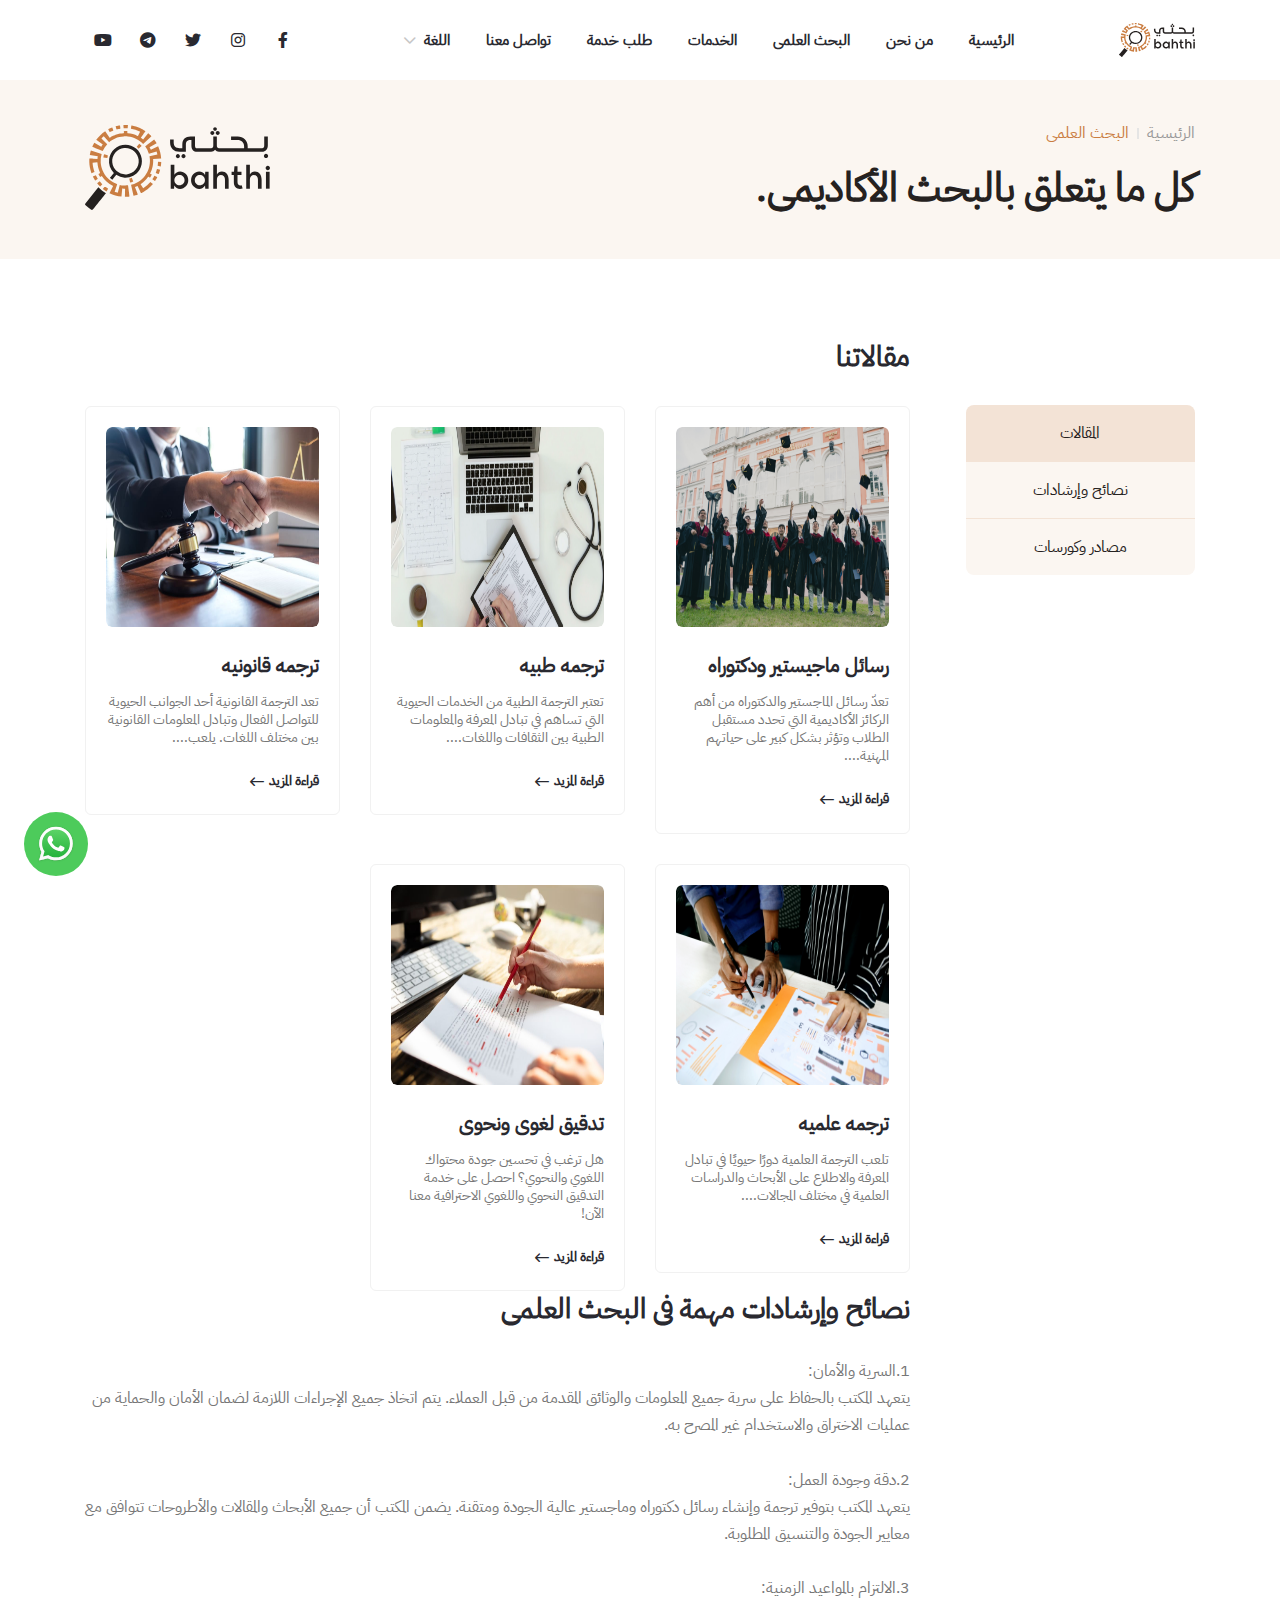
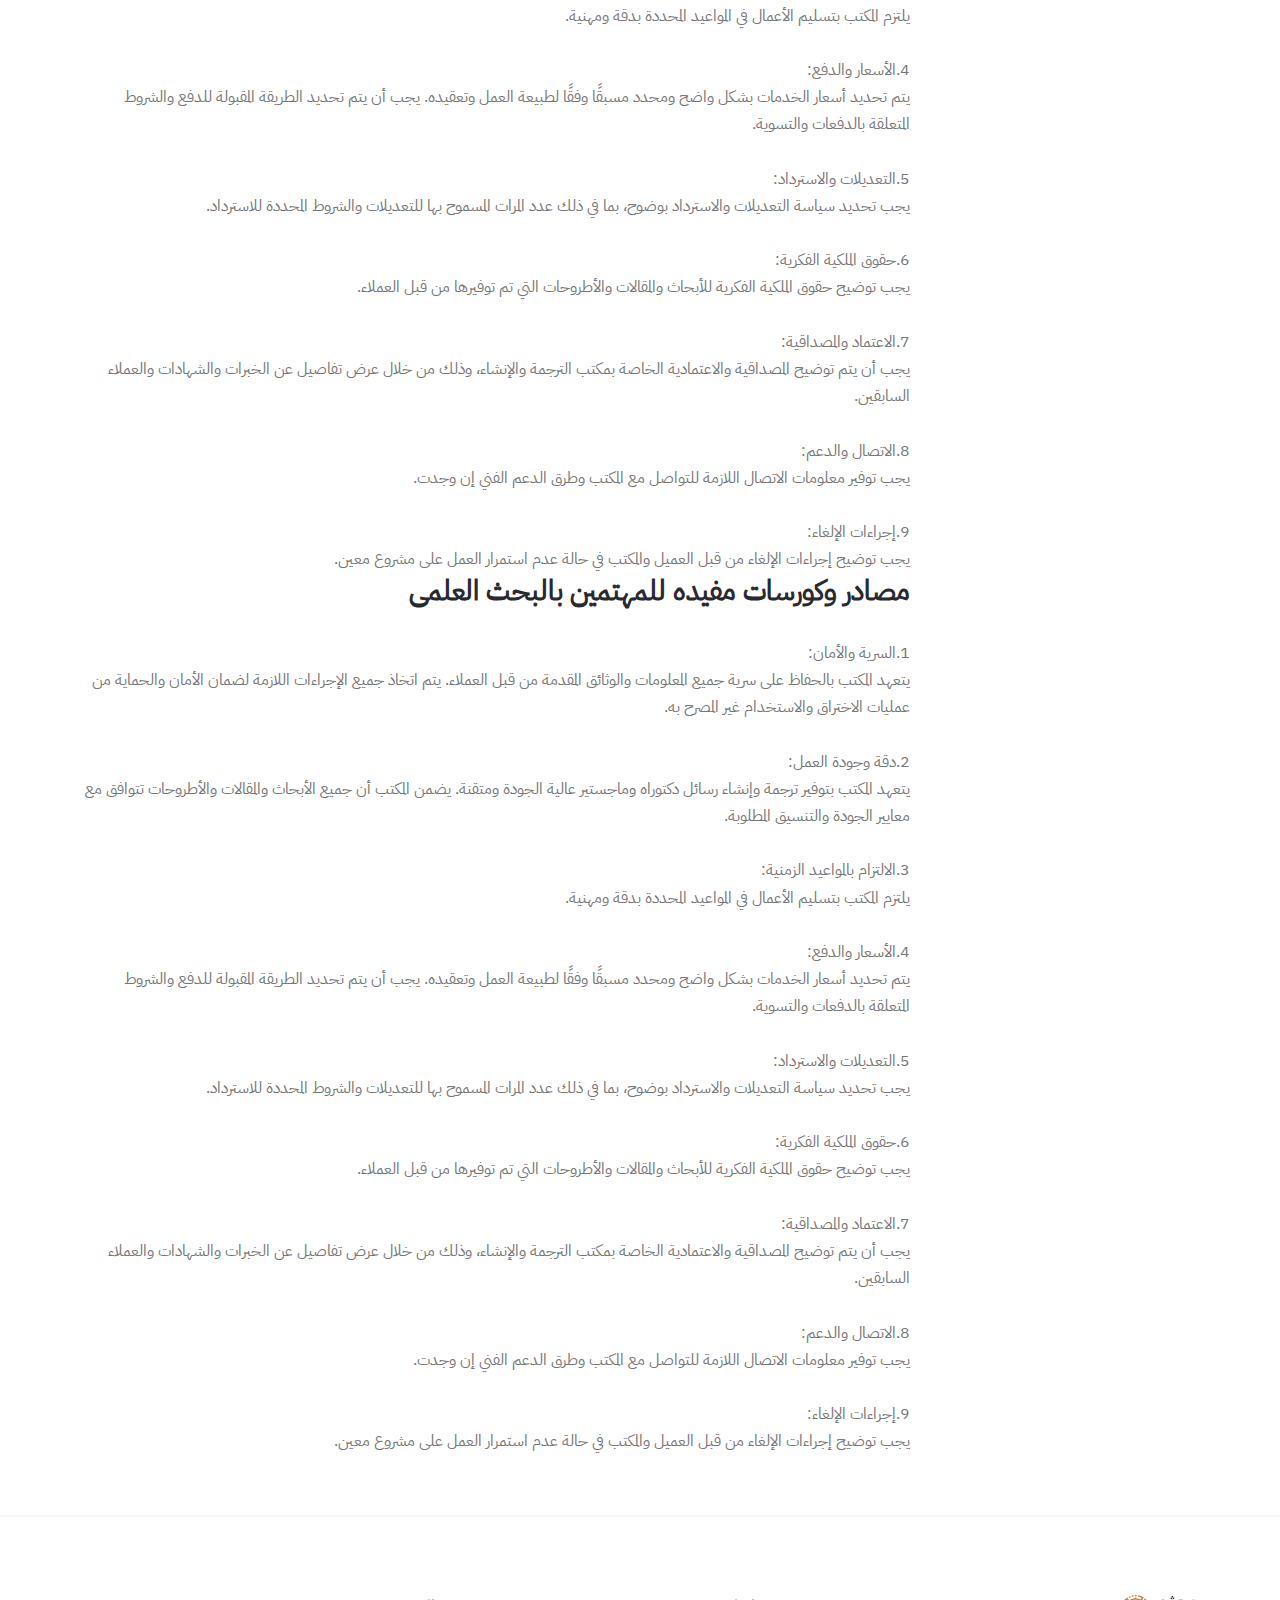
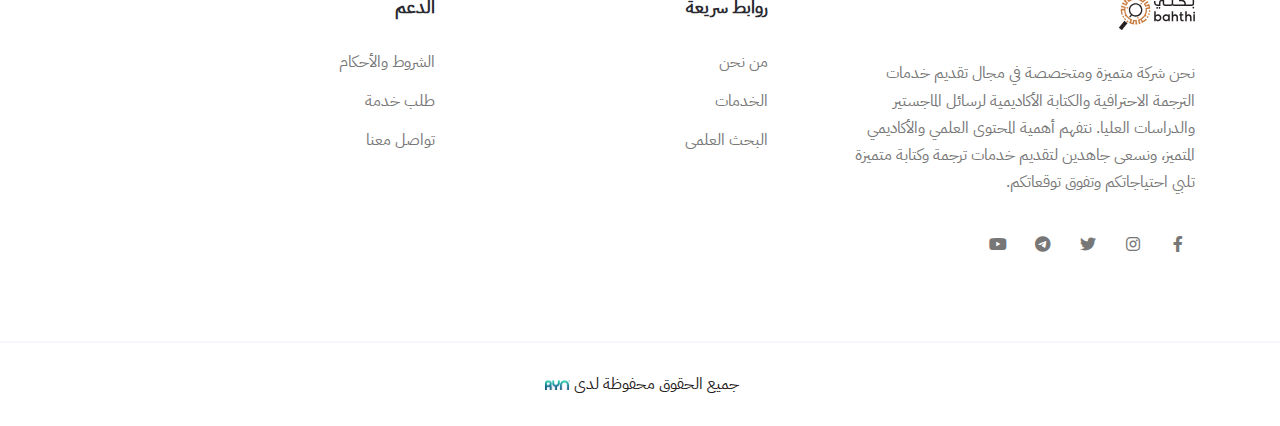
<file: research.html>
<!doctype html>
<html class="no-js" lang="en">

<head>
    <meta charset="utf-8">
    <meta http-equiv="x-ua-compatible" content="ie=edge">
    <title>بحثى</title>
    <meta name="robots" content="noindex, follow" />
    <meta name="description" content="">
    <meta name="viewport" content="width=device-width, initial-scale=1, shrink-to-fit=no">
    <!-- Favicon -->
    <link rel="shortcut icon" type="image/x-icon" href="assets/img/4.svg">
    <!-- CSS
    ============================================ -->
    <!-- Bootstrap CSS -->
    <link rel="stylesheet" href="assets/css/vendor/bootstrap.rtl.min.css">
    <link rel="stylesheet" href="assets/css/vendor/font-awesome.css">
    <link rel="stylesheet" href="assets/css/vendor/flaticon/flaticon.css">
    <link rel="stylesheet" href="assets/css/vendor/slick.css">
    <link rel="stylesheet" href="assets/css/vendor/slick-theme.css">
    <link rel="stylesheet" href="assets/css/vendor/jquery-ui.min.css">
    <link rel="stylesheet" href="assets/css/vendor/sal.css">
    <link rel="stylesheet" href="assets/css/vendor/jquery.fancybox.min.css">
    <link rel="stylesheet" href="assets/css/vendor/base.css">
    <link rel="stylesheet" href="assets/css/style.min.css">
    <link rel="stylesheet" href="assets/css/custom.css">
    <!-- fancybox Css -->
    <link href="assets/css/jquery.fancybox.min.css" rel="stylesheet" type="text/css">
</head>

<body class="sticky-header">
    <div id="preload"></div>
    <a href="#top" class="back-to-top" id="backto-top"><i class="fal fa-arrow-up"></i></a>
    <a class="whatsappButton" href="https://wa.me/201097984798"><img src="assets/img/whatsappbrand.svg" alt=""></a>
    <!-- Start Header -->
    <header class="header axil-header header-style-5">
        <!-- Start Mainmenu Area  -->
        <div class="axil-mainmenu">
            <div class="container">
                <div class="header-navbar">
                    <div class="header-brand">
                        <a href="index.html" class="logo logo-dark">
                            <img src="assets/img/3.svg" alt="Site Logo">
                        </a>
                    </div>
                    <div class="header-main-nav">
                        <!-- Start Mainmanu Nav -->
                        <nav class="mainmenu-nav">
                            <button class="mobile-close-btn mobile-nav-toggler"><i class="fas fa-times"></i></button>
                            <div class="mobile-nav-brand">
                                <a href="index.html" class="logo">
                                    <img src="assets/img/3.svg" alt="Site Logo">
                                </a>
                            </div>
                            <ul class="mainmenu">
                                <li><a href="index.html">الرئيسية</a></li>
                                <li><a href="about-us.html"> من نحن </a></li>
                                <li><a href="research.html"> البحث العلمى </a></li>
                                <li><a href="services.html"> الخدمات </a></li>
                                <li><a href="ask-service.html"> طلب خدمة </a></li>
                                <li><a href="contact.html"> تواصل معنا </a></li>
                                <li class="menu-item-has-children language">
                                    <a href="#"> اللغة </a>
                                    <ul class="axil-submenu">
                                        <li>
                                            <a href="#!">
                                                <img src="assets/img/flag-egypt.png" alt=""> عربي
                                            </a>
                                        </li>
                                        <li>
                                            <a href="#!">
                                                <img src="assets/img/Flag_of_the_United_States.png" alt="">
                                                English
                                            </a>
                                        </li>
                                    </ul>
                                </li>
                            </ul>
                        </nav>
                        <!-- End Mainmanu Nav -->
                    </div>
                    <div class="social-media-nav">
                        <ul>
                            <li title="face book group">
                                <a href="#"><i class="fa-brands fa-facebook-f"></i></a>
                            </li>
                            <li title="instgram page">
                                <a href="#"><i class="fa-brands fa-instagram"></i></a>
                            </li>
                            <li title="twitter page">
                                <a href="#"><i class="fa-brands fa-twitter"></i></a>
                            </li>
                            <li title="telegram channel">
                                <a href="#"><i class="fa-brands fa-telegram"></i></a>
                            </li>
                            <li title="youtube channel">
                                <a href="#"><i class="fa-brands fa-youtube"></i></a>
                            </li>
                        </ul>
                    </div>
                    <div class="header-action">
                        <ul class="action-list">
                            <li class="axil-mobile-toggle">
                                <button class="menu-btn mobile-nav-toggler">
                                    <i class="flaticon-menu-2"></i>
                                </button>
                            </li>
                        </ul>
                    </div>
                </div>
            </div>
        </div>
        <!-- End Mainmenu Area -->
    </header>
    <!-- End Header -->
    <main class="main-wrapper">
        <!-- Start Breadcrumb Area  -->
        <div class="axil-breadcrumb-area">
            <div class="container">
                <div class="row align-items-center">
                    <div class="col-lg-6 col-md-8">
                        <div class="inner">
                            <ul class="axil-breadcrumb">
                                <li class="axil-breadcrumb-item"><a href="index.html"> الرئيسية </a></li>
                                <li class="separator"></li>
                                <li class="axil-breadcrumb-item active" aria-current="page"> البحث العلمى </li>
                            </ul>
                            <h1 class="title"> كل ما يتعلق بالبحث الأكاديمى. </h1>
                        </div>
                    </div>
                    <div class="col-lg-6 col-md-4">
                        <div class="inner">
                            <div class="bradcrumb-thumb">
                                <img src="assets/img/3.svg" alt="Image">
                            </div>
                        </div>
                    </div>
                </div>
            </div>
        </div>
        <!-- End Breadcrumb Area  -->
        <div class="axil-about-area about-style-3">
            <div class="container">
                <div class="row">
                    <div class="nav col-lg-3 col-12 flex-column research-bar side-bar" role="tablist">
                        <!-- TAP -->
                        <button class="nav-link active" data-bs-toggle="pill" data-bs-target="#v-pills-faq" role="tab"
                            aria-selected="true">
                            المقالات
                        </button>
                        <!-- TAP -->
                        <button class="nav-link" data-bs-toggle="pill" data-bs-target="#v-pills-terms" role="tab"
                            aria-selected="false">
                            نصائح وإرشادات
                        </button>
                        <!-- TAP -->
                        <button class="nav-link" data-bs-toggle="pill" data-bs-target="#v-pills-delivery" role="tab"
                            aria-selected="false">
                            مصادر وكورسات
                        </button>
                    </div>
                    <div class="tab-content col-lg-9 col-12" id="v-pills-tabContent">
                        <div class="tab-pane info-container fade show active" id="v-pills-faq" role="tabpanel">
                            <h2 class="research-heading"> مقالاتنا </h2>
                            <div class="row g-5">
                                <div class="col-md-4">
                                    <div class="content-blog blog-grid">
                                        <div class="inner">
                                            <div class="thumbnail">
                                                <a href="article.html">
                                                    <img src="assets/img/doctoral.jpg" alt="Blog Images">
                                                </a>
                                            </div>
                                            <div class="content">
                                                <h5 class="fw-bold mb-4">رسائل ماجيستير ودكتوراه</h5>
                                                <h5 class="title">
                                                    <a href="article.html">
                                                        تعدّ رسائل الماجستير والدكتوراه من أهم الركائز الأكاديمية التي
                                                        تحدد مستقبل
                                                        الطلاب وتؤثر بشكل كبير على حياتهم المهنية....
                                                    </a>
                                                </h5>
                                                <div class="read-more-btn">
                                                    <a class="axil-btn right-icon" href="article.html"> قراءة المزيد <i
                                                            class="fal fa-long-arrow-left"></i></a>
                                                </div>
                                            </div>
                                        </div>
                                    </div>
                                </div>
                                <div class="col-md-4">
                                    <div class="content-blog blog-grid">
                                        <div class="inner">
                                            <div class="thumbnail">
                                                <a href="article.html">
                                                    <img src="assets/img/medical.png" alt="Blog Images">
                                                </a>
                                            </div>
                                            <div class="content">
                                                <h5 class="fw-bold mb-4">ترجمه طبيه </h5>
                                                <h5 class="title">
                                                    <a href="article.html">
                                                        تعتبر الترجمة الطبية من الخدمات الحيوية التي تساهم في تبادل
                                                        المعرفة
                                                        والمعلومات الطبية بين الثقافات واللغات....
                                                    </a>
                                                </h5>
                                                <div class="read-more-btn">
                                                    <a class="axil-btn right-icon" href="article.html"> قراءة المزيد <i
                                                            class="fal fa-long-arrow-left"></i></a>
                                                </div>
                                            </div>
                                        </div>
                                    </div>
                                </div>
                                <div class="col-md-4">
                                    <div class="content-blog blog-grid">
                                        <div class="inner">
                                            <div class="thumbnail">
                                                <a href="article.html">
                                                    <img src="assets/img/law.jpg" alt="Blog Images">
                                                </a>
                                            </div>
                                            <div class="content">
                                                <h5 class="fw-bold mb-4"> ترجمه قانونيه </h5>
                                                <h5 class="title">
                                                    <a href="article.html">
                                                        تعد الترجمة القانونية أحد الجوانب الحيوية للتواصل الفعال وتبادل
                                                        المعلومات
                                                        القانونية بين مختلف اللغات. يلعب....
                                                    </a>
                                                </h5>
                                                <div class="read-more-btn">
                                                    <a class="axil-btn right-icon" href="article.html"> قراءة المزيد <i
                                                            class="fal fa-long-arrow-left"></i></a>
                                                </div>
                                            </div>
                                        </div>
                                    </div>
                                </div>
                                <div class="col-md-4">
                                    <div class="content-blog blog-grid">
                                        <div class="inner">
                                            <div class="thumbnail">
                                                <a href="article.html">
                                                    <img src="assets/img/scientific.jpg" alt="Blog Images">
                                                </a>
                                            </div>
                                            <div class="content">
                                                <h5 class="fw-bold mb-4"> ترجمه علميه </h5>
                                                <h5 class="title">
                                                    <a href="article.html">
                                                        تلعب الترجمة العلمية دورًا حيويًا في تبادل المعرفة والاطلاع على
                                                        الأبحاث
                                                        والدراسات العلمية في مختلف المجالات....
                                                    </a>
                                                </h5>
                                                <div class="read-more-btn">
                                                    <a class="axil-btn right-icon" href="article.html"> قراءة المزيد <i
                                                            class="fal fa-long-arrow-left"></i></a>
                                                </div>
                                            </div>
                                        </div>
                                    </div>
                                </div>
                                <div class="col-md-4">
                                    <div class="content-blog blog-grid">
                                        <div class="inner">
                                            <div class="thumbnail">
                                                <a href="article.html">
                                                    <img src="assets/img/grammmer.jpg" alt="Blog Images">
                                                </a>
                                            </div>
                                            <div class="content">
                                                <h5 class="fw-bold mb-4"> تدقيق لغوى ونحوى </h5>
                                                <h5 class="title">
                                                    <a href="article.html">
                                                        هل ترغب في تحسين جودة محتواك اللغوي والنحوي؟ احصل على خدمة
                                                        التدقيق النحوي
                                                        واللغوي الاحترافية معنا الآن!
                                                    </a>
                                                </h5>
                                                <div class="read-more-btn">
                                                    <a class="axil-btn right-icon" href="article.html"> قراءة المزيد <i
                                                            class="fal fa-long-arrow-left"></i></a>
                                                </div>
                                            </div>
                                        </div>
                                    </div>
                                </div>
                            </div>
                        </div>
                        <div class="tab-pane info-container fade show active" id="v-pills-terms" role="tabpanel">
                            <h2 class="research-heading"> نصائح وإرشادات مهمة فى البحث العلمى </h2>
                            <p>
                                1.السرية والأمان:
                                <br>
                                يتعهد المكتب بالحفاظ على سرية جميع المعلومات والوثائق المقدمة من قبل العملاء.
                                يتم اتخاذ جميع الإجراءات اللازمة لضمان الأمان والحماية من عمليات الاختراق والاستخدام غير
                                المصرح به.
                                <br><br>
                                2.دقة وجودة العمل:
                                <br>
                                يتعهد المكتب بتوفير ترجمة وإنشاء رسائل دكتوراه وماجستير عالية الجودة ومتقنة.
                                يضمن المكتب أن جميع الأبحاث والمقالات والأطروحات تتوافق مع معايير الجودة والتنسيق
                                المطلوبة.
                                <br><br>
                                3.الالتزام بالمواعيد الزمنية:
                                <br>
                                يلتزم المكتب بتسليم الأعمال في المواعيد المحددة بدقة ومهنية.
                                <br><br>
                                4.الأسعار والدفع:
                                <br>
                                يتم تحديد أسعار الخدمات بشكل واضح ومحدد مسبقًا وفقًا لطبيعة العمل وتعقيده.
                                يجب أن يتم تحديد الطريقة المقبولة للدفع والشروط المتعلقة بالدفعات والتسوية.
                                <br><br>
                                5.التعديلات والاسترداد:
                                <br>
                                يجب تحديد سياسة التعديلات والاسترداد بوضوح، بما في ذلك عدد المرات المسموح بها للتعديلات
                                والشروط المحددة للاسترداد.
                                <br><br>
                                6.حقوق الملكية الفكرية:
                                <br>
                                يجب توضيح حقوق الملكية الفكرية للأبحاث والمقالات والأطروحات التي تم توفيرها من قبل
                                العملاء.
                                <br><br>
                                7.الاعتماد والمصداقية:
                                <br>
                                يجب أن يتم توضيح المصداقية والاعتمادية الخاصة بمكتب الترجمة والإنشاء، وذلك من خلال عرض
                                تفاصيل عن الخبرات والشهادات والعملاء السابقين.
                                <br><br>
                                8.الاتصال والدعم:
                                <br>
                                يجب توفير معلومات الاتصال اللازمة للتواصل مع المكتب وطرق الدعم الفني إن وجدت.
                                <br><br>
                                9.إجراءات الإلغاء:
                                <br>
                                يجب توضيح إجراءات الإلغاء من قبل العميل والمكتب في حالة عدم استمرار العمل على مشروع
                                معين.
                            </p>
                        </div>
                        <div class="tab-pane info-container fade show active" id="v-pills-delivery" role="tabpanel">
                            <h2 class="research-heading">مصادر وكورسات مفيده للمهتمين بالبحث العلمى</h2>
                            <p>
                                1.السرية والأمان:
                                <br>
                                يتعهد المكتب بالحفاظ على سرية جميع المعلومات والوثائق المقدمة من قبل العملاء.
                                يتم اتخاذ جميع الإجراءات اللازمة لضمان الأمان والحماية من عمليات الاختراق والاستخدام غير
                                المصرح به.
                                <br><br>
                                2.دقة وجودة العمل:
                                <br>
                                يتعهد المكتب بتوفير ترجمة وإنشاء رسائل دكتوراه وماجستير عالية الجودة ومتقنة.
                                يضمن المكتب أن جميع الأبحاث والمقالات والأطروحات تتوافق مع معايير الجودة والتنسيق
                                المطلوبة.
                                <br><br>
                                3.الالتزام بالمواعيد الزمنية:
                                <br>
                                يلتزم المكتب بتسليم الأعمال في المواعيد المحددة بدقة ومهنية.
                                <br><br>
                                4.الأسعار والدفع:
                                <br>
                                يتم تحديد أسعار الخدمات بشكل واضح ومحدد مسبقًا وفقًا لطبيعة العمل وتعقيده.
                                يجب أن يتم تحديد الطريقة المقبولة للدفع والشروط المتعلقة بالدفعات والتسوية.
                                <br><br>
                                5.التعديلات والاسترداد:
                                <br>
                                يجب تحديد سياسة التعديلات والاسترداد بوضوح، بما في ذلك عدد المرات المسموح بها للتعديلات
                                والشروط المحددة للاسترداد.
                                <br><br>
                                6.حقوق الملكية الفكرية:
                                <br>
                                يجب توضيح حقوق الملكية الفكرية للأبحاث والمقالات والأطروحات التي تم توفيرها من قبل
                                العملاء.
                                <br><br>
                                7.الاعتماد والمصداقية:
                                <br>
                                يجب أن يتم توضيح المصداقية والاعتمادية الخاصة بمكتب الترجمة والإنشاء، وذلك من خلال عرض
                                تفاصيل عن الخبرات والشهادات والعملاء السابقين.
                                <br><br>
                                8.الاتصال والدعم:
                                <br>
                                يجب توفير معلومات الاتصال اللازمة للتواصل مع المكتب وطرق الدعم الفني إن وجدت.
                                <br><br>
                                9.إجراءات الإلغاء:
                                <br>
                                يجب توضيح إجراءات الإلغاء من قبل العميل والمكتب في حالة عدم استمرار العمل على مشروع
                                معين.
                            </p>
                        </div>
                    </div>
                </div>
            </div>
        </div>
        </div>
    </main>
    <!-- Start Footer Area  -->
    <footer class="axil-footer-area footer-style-1 bg-color-white">
        <!-- Start Footer Top Area  -->
        <div class="footer-top separator-top">
            <div class="container">
                <div class="row justify-content-between">
                    <!-- Start Single Widget  -->
                    <div class="col-lg-4 col-sm-12">
                        <div class="axil-footer-widget">
                            <div class="logo mb--30">
                                <a href="index.html">
                                    <img class="light-logo" src="assets/img/3.svg" alt="Logo Images">
                                </a>
                            </div>
                            <div class="inner">
                                <p>
                                    نحن شركة متميزة ومتخصصة في مجال تقديم خدمات الترجمة الاحترافية والكتابة الأكاديمية
                                    لرسائل الماجستير والدراسات العليا. نتفهم أهمية المحتوى العلمي والأكاديمي المتميز،
                                    ونسعى جاهدين لتقديم خدمات ترجمة وكتابة متميزة تلبي احتياجاتكم وتفوق توقعاتكم.
                                </p>
                                <div class="social-media-nav">
                                    <ul>
                                        <li title="face book group">
                                            <a href="#"><i class="fa-brands fa-facebook-f"></i></a>
                                        </li>
                                        <li title="instgram page">
                                            <a href="#"><i class="fa-brands fa-instagram"></i></a>
                                        </li>
                                        <li title="twitter page">
                                            <a href="#"><i class="fa-brands fa-twitter"></i></a>
                                        </li>
                                        <li title="telegram channel">
                                            <a href="#"><i class="fa-brands fa-telegram"></i></a>
                                        </li>
                                        <li title="youtube channel">
                                            <a href="#"><i class="fa-brands fa-youtube"></i></a>
                                        </li>
                                    </ul>
                                </div>
                            </div>
                        </div>
                    </div>
                    <!-- End Single Widget  -->
                    <!-- Start Single Widget  -->
                    <div class="col-lg-3 col-sm-6">
                        <div class="axil-footer-widget">
                            <h5 class="widget-title"> روابط سريعة </h5>
                            <div class="inner">
                                <ul>
                                    <li><a href="about-us.html"> من نحن </a></li>
                                    <li><a href="services.html"> الخدمات </a></li>
                                    <li><a href="research.html"> البحث العلمى </a></li>
                                </ul>
                            </div>
                        </div>
                    </div>
                    <!-- End Single Widget  -->
                    <!-- Start Single Widget  -->
                    <div class="col-lg-4 col-sm-6">
                        <div class="axil-footer-widget">
                            <h5 class="widget-title"> الدعم </h5>
                            <div class="inner">
                                <ul>
                                    <li><a href="privacy-policy.html"> الشروط والأحكام </a></li>
                                    <li><a href="ask-service.html"> طلب خدمة </a></li>
                                    <li><a href="contact.html"> تواصل معنا </a></li>
                                </ul>
                            </div>
                        </div>
                    </div>
                    <!-- End Single Widget  -->
                </div>
            </div>
        </div>
        <!-- End Footer Top Area  -->
        <!-- Start Copyright Area  -->
        <div class="copyright-area copyright-default separator-top">
            <div class="container">
                <div class="row align-items-center">
                    <div class="col-12 d-flex align-items-center justify-content-center">
                        <div class="copyright-left d-flex flex-wrap justify-content-xl-start justify-content-center">
                            <p class="copy-right-p">
                                جميع الحقوق محفوظة لدى<a href="nami-tec.com">
                                    <img src="assets/img/logo-new.png" alt="nami">
                                </a>
                            </p>
                        </div>
                    </div>
                </div>
            </div>
        </div>
        <!-- End Copyright Area  -->
    </footer>
    <!-- End Footer Area  -->
    <!-- JS
============================================ -->
    <!-- Modernizer JS -->
    <script src="assets/js/vendor/modernizr.min.js"></script>
    <!-- jQuery JS -->
    <script src="assets/js/vendor/jquery.js"></script>
    <!-- Bootstrap JS -->
    <script src="assets/js/vendor/popper.min.js"></script>
    <script src="assets/js/vendor/bootstrap.min.js"></script>
    <script src="assets/js/vendor/slick.min.js"></script>
    <script src="assets/js/vendor/js.cookie.js"></script>
    <!-- <script src="assets/js/vendor/jquery.style.switcher.js"></script> -->
    <script src="assets/js/vendor/jquery-ui.min.js"></script>
    <script src="assets/js/vendor/jquery.ui.touch-punch.min.js"></script>
    <script src="assets/js/vendor/jquery.countdown.min.js"></script>
    <script src="assets/js/vendor/sal.js"></script>
    <script src="assets/js/vendor/jquery.fancybox.min.js"></script>
    <script src="assets/js/vendor/imagesloaded.pkgd.min.js"></script>
    <script src="assets/js/vendor/isotope.pkgd.min.js"></script>
    <script src="assets/js/vendor/counterup.js"></script>
    <script src="assets/js/vendor/waypoints.min.js"></script>
    <!-- Main JS -->
    <script>
        var loader = document.getElementById("preload");
        window.addEventListener("load", () => {
            loader.classList.add("hide_loader");
        });
    </script>
</body>

</html>
</file>
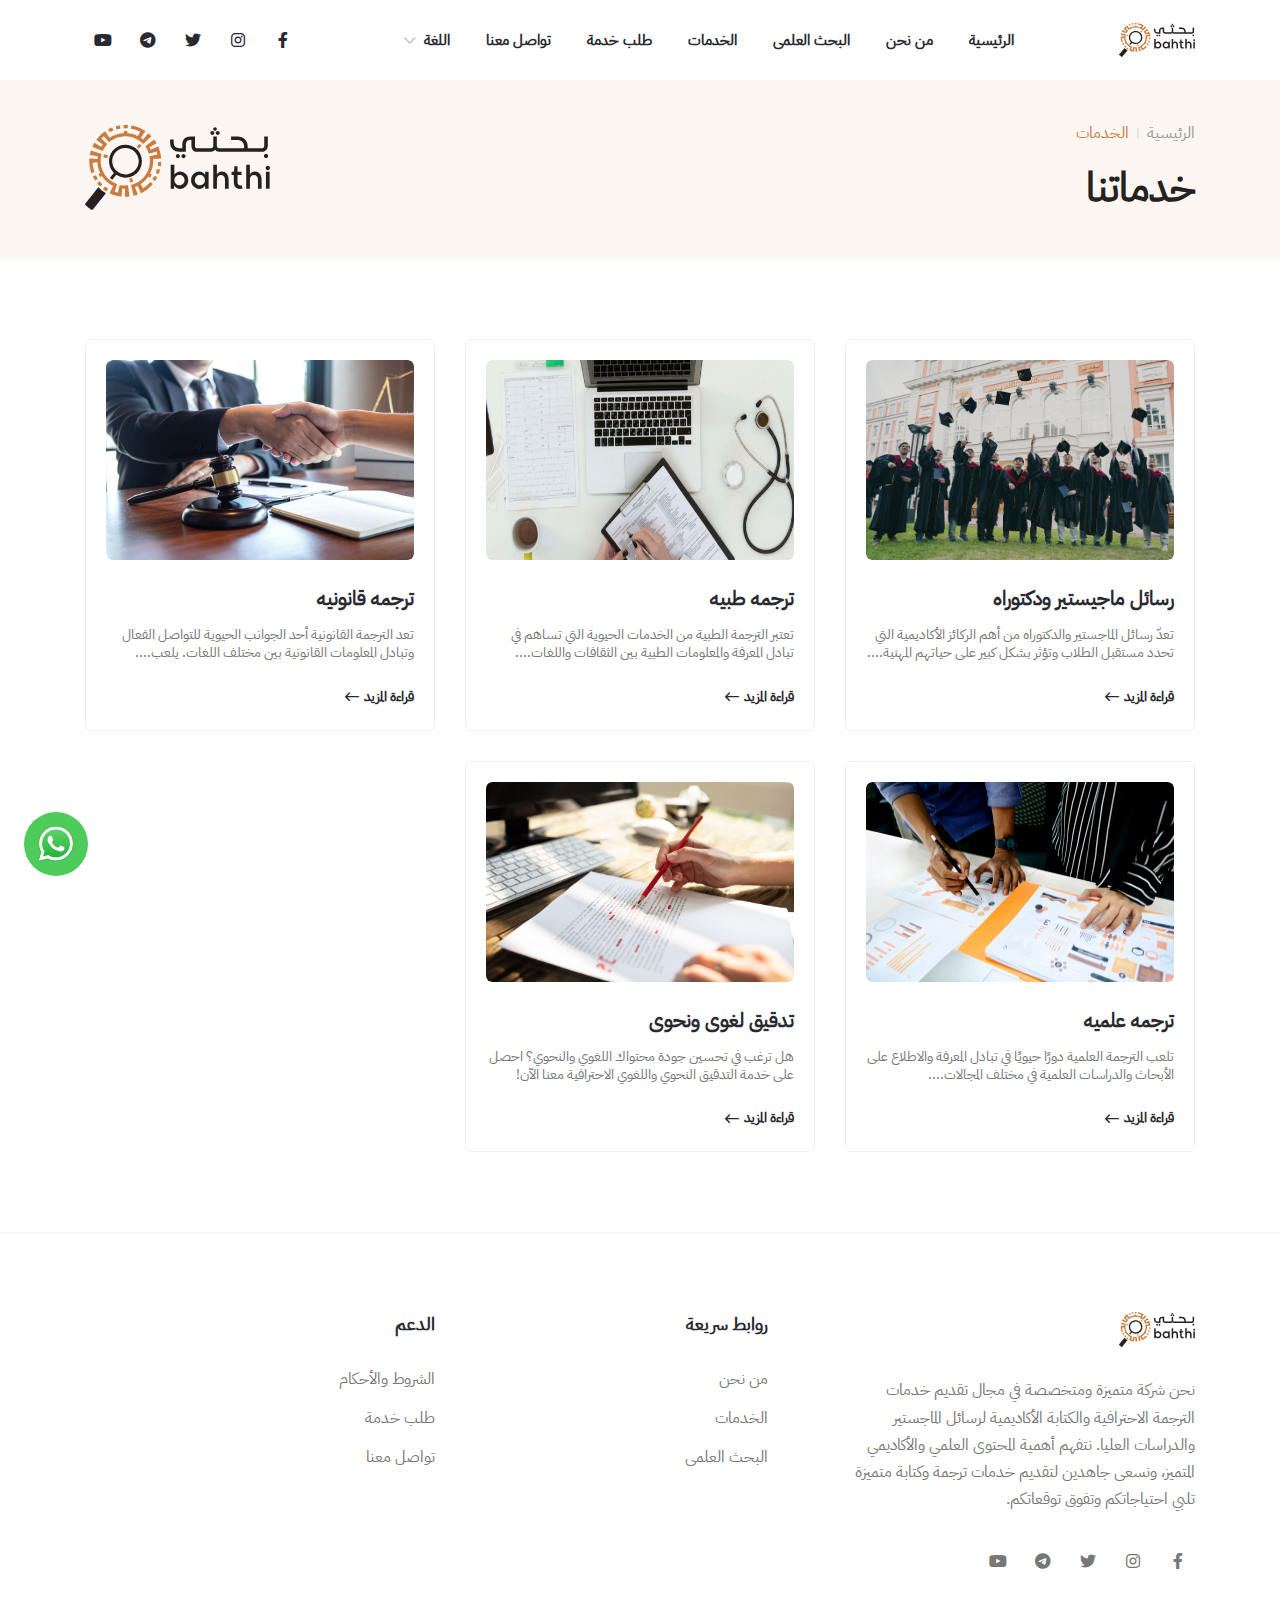
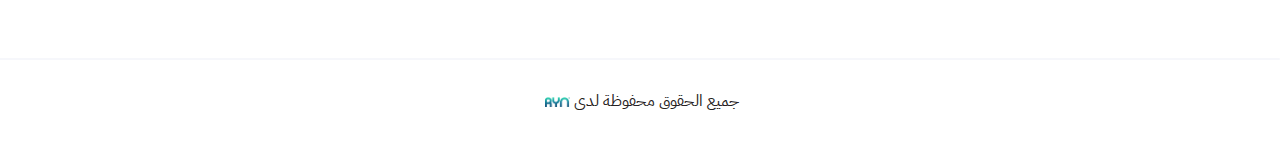
<file: services.html>
<!doctype html>
<html class="no-js" lang="en">

<head>
    <meta charset="utf-8">
    <meta http-equiv="x-ua-compatible" content="ie=edge">
    <title>بحثى</title>
    <meta name="robots" content="noindex, follow" />
    <meta name="description" content="">
    <meta name="viewport" content="width=device-width, initial-scale=1, shrink-to-fit=no">
    <!-- Favicon -->
    <link rel="shortcut icon" type="image/x-icon" href="assets/img/4.svg">
    <!-- CSS
    ============================================ -->
    <!-- Bootstrap CSS -->
    <link rel="stylesheet" href="assets/css/vendor/bootstrap.rtl.min.css">
    <link rel="stylesheet" href="assets/css/vendor/font-awesome.css">
    <link rel="stylesheet" href="assets/css/vendor/flaticon/flaticon.css">
    <link rel="stylesheet" href="assets/css/vendor/slick.css">
    <link rel="stylesheet" href="assets/css/vendor/slick-theme.css">
    <link rel="stylesheet" href="assets/css/vendor/jquery-ui.min.css">
    <link rel="stylesheet" href="assets/css/vendor/sal.css">
    <link rel="stylesheet" href="assets/css/vendor/jquery.fancybox.min.css">
    <link rel="stylesheet" href="assets/css/vendor/base.css">
    <link rel="stylesheet" href="assets/css/style.min.css">
    <link rel="stylesheet" href="assets/css/custom.css">
    <!-- fancybox Css -->
    <link href="assets/css/jquery.fancybox.min.css" rel="stylesheet" type="text/css">
</head>

<body class="sticky-header">
    <div id="preload"></div>
    <a href="#top" class="back-to-top" id="backto-top"><i class="fal fa-arrow-up"></i></a>
    <a class="whatsappButton" href="https://wa.me/201097984798"><img src="assets/img/whatsappbrand.svg" alt=""></a>
    <!-- Start Header -->
    <header class="header axil-header header-style-5">
        <!-- Start Mainmenu Area  -->
        <div class="axil-mainmenu">
            <div class="container">
                <div class="header-navbar">
                    <div class="header-brand">
                        <a href="index.html" class="logo logo-dark">
                            <img src="assets/img/3.svg" alt="Site Logo">
                        </a>
                    </div>
                    <div class="header-main-nav">
                        <!-- Start Mainmanu Nav -->
                        <nav class="mainmenu-nav">
                            <button class="mobile-close-btn mobile-nav-toggler"><i class="fas fa-times"></i></button>
                            <div class="mobile-nav-brand">
                                <a href="index.html" class="logo">
                                    <img src="assets/img/3.svg" alt="Site Logo">
                                </a>
                            </div>
                            <ul class="mainmenu">
                                <li><a href="index.html">الرئيسية</a></li>
                                <li><a href="about-us.html"> من نحن </a></li>
                                <li><a href="research.html"> البحث العلمى </a></li>
                                <li><a href="services.html"> الخدمات </a></li>
                                <li><a href="ask-service.html"> طلب خدمة </a></li>
                                <li><a href="contact.html"> تواصل معنا </a></li>
                                <li class="menu-item-has-children language">
                                    <a href="#"> اللغة </a>
                                    <ul class="axil-submenu">
                                        <li>
                                            <a href="#!">
                                                <img src="assets/img/flag-egypt.png" alt=""> عربي
                                            </a>
                                        </li>
                                        <li>
                                            <a href="#!">
                                                <img src="assets/img/Flag_of_the_United_States.png" alt="">
                                                English
                                            </a>
                                        </li>
                                    </ul>
                                </li>
                            </ul>
                        </nav>
                        <!-- End Mainmanu Nav -->
                    </div>
                    <div class="social-media-nav">
                        <ul>
                            <li title="face book group">
                                <a href="#"><i class="fa-brands fa-facebook-f"></i></a>
                            </li>
                            <li title="instgram page">
                                <a href="#"><i class="fa-brands fa-instagram"></i></a>
                            </li>
                            <li title="twitter page">
                                <a href="#"><i class="fa-brands fa-twitter"></i></a>
                            </li>
                            <li title="telegram channel">
                                <a href="#"><i class="fa-brands fa-telegram"></i></a>
                            </li>
                            <li title="youtube channel">
                                <a href="#"><i class="fa-brands fa-youtube"></i></a>
                            </li>
                        </ul>
                    </div>
                    <div class="header-action">
                        <ul class="action-list">
                            <li class="axil-mobile-toggle">
                                <button class="menu-btn mobile-nav-toggler">
                                    <i class="flaticon-menu-2"></i>
                                </button>
                            </li>
                        </ul>
                    </div>
                </div>
            </div>
        </div>
        <!-- End Mainmenu Area -->
    </header>
    <!-- End Header -->
    <main class="main-wrapper">
        <!-- Start Breadcrumb Area  -->
        <div class="axil-breadcrumb-area">
            <div class="container">
                <div class="row align-items-center">
                    <div class="col-lg-6 col-md-8">
                        <div class="inner">
                            <ul class="axil-breadcrumb">
                                <li class="axil-breadcrumb-item"><a href="index.html"> الرئيسية </a></li>
                                <li class="separator"></li>
                                <li class="axil-breadcrumb-item active" aria-current="page"> الخدمات </li>
                            </ul>
                            <h1 class="title"> خدماتنا </h1>
                        </div>
                    </div>
                    <div class="col-lg-6 col-md-4">
                        <div class="inner">
                            <div class="bradcrumb-thumb">
                                <img src="assets/img/3.svg" alt="Image">
                            </div>
                        </div>
                    </div>
                </div>
            </div>
        </div>
        <!-- End Breadcrumb Area  -->
        <!-- Start Blog Area  -->
        <div class="axil-blog-area axil-section-gap">
            <div class="container">
                <div class="row g-5">
                    <div class="col-md-4">
                        <div class="content-blog blog-grid">
                            <div class="inner">
                                <div class="thumbnail">
                                    <a href=service.html>
                                        <img src="assets/img/doctoral.jpg" alt="Blog Images">
                                    </a>
                                </div>
                                <div class="content">
                                    <h5 class="fw-bold mb-4">رسائل ماجيستير ودكتوراه</h5>
                                    <h5 class="title">
                                        <a href="service.html">
                                            تعدّ رسائل الماجستير والدكتوراه من أهم الركائز الأكاديمية التي تحدد مستقبل
                                            الطلاب وتؤثر بشكل كبير على حياتهم المهنية....
                                        </a>
                                    </h5>
                                    <div class="read-more-btn">
                                        <a class="axil-btn right-icon" href="service.html"> قراءة المزيد <i
                                                class="fal fa-long-arrow-left"></i></a>
                                    </div>
                                </div>
                            </div>
                        </div>
                    </div>
                    <div class="col-md-4">
                        <div class="content-blog blog-grid">
                            <div class="inner">
                                <div class="thumbnail">
                                    <a href=service.html>
                                        <img src="assets/img/medical.png" alt="Blog Images">
                                    </a>
                                </div>
                                <div class="content">
                                    <h5 class="fw-bold mb-4">ترجمه طبيه </h5>
                                    <h5 class="title">
                                        <a href="service.html">
                                            تعتبر الترجمة الطبية من الخدمات الحيوية التي تساهم في تبادل المعرفة
                                            والمعلومات الطبية بين الثقافات واللغات....
                                        </a>
                                    </h5>
                                    <div class="read-more-btn">
                                        <a class="axil-btn right-icon" href="service.html"> قراءة المزيد <i
                                                class="fal fa-long-arrow-left"></i></a>
                                    </div>
                                </div>
                            </div>
                        </div>
                    </div>
                    <div class="col-md-4">
                        <div class="content-blog blog-grid">
                            <div class="inner">
                                <div class="thumbnail">
                                    <a href=service.html>
                                        <img src="assets/img/law.jpg" alt="Blog Images">
                                    </a>
                                </div>
                                <div class="content">
                                    <h5 class="fw-bold mb-4"> ترجمه قانونيه </h5>
                                    <h5 class="title">
                                        <a href="service.html">
                                            تعد الترجمة القانونية أحد الجوانب الحيوية للتواصل الفعال وتبادل المعلومات
                                            القانونية بين مختلف اللغات. يلعب....
                                        </a>
                                    </h5>
                                    <div class="read-more-btn">
                                        <a class="axil-btn right-icon" href="service.html"> قراءة المزيد <i
                                                class="fal fa-long-arrow-left"></i></a>
                                    </div>
                                </div>
                            </div>
                        </div>
                    </div>
                    <div class="col-md-4">
                        <div class="content-blog blog-grid">
                            <div class="inner">
                                <div class="thumbnail">
                                    <a href=service.html>
                                        <img src="assets/img/scientific.jpg" alt="Blog Images">
                                    </a>
                                </div>
                                <div class="content">
                                    <h5 class="fw-bold mb-4"> ترجمه علميه </h5>
                                    <h5 class="title">
                                        <a href="service.html">
                                            تلعب الترجمة العلمية دورًا حيويًا في تبادل المعرفة والاطلاع على الأبحاث
                                            والدراسات العلمية في مختلف المجالات....
                                        </a>
                                    </h5>
                                    <div class="read-more-btn">
                                        <a class="axil-btn right-icon" href="service.html"> قراءة المزيد <i
                                                class="fal fa-long-arrow-left"></i></a>
                                    </div>
                                </div>
                            </div>
                        </div>
                    </div>
                    <div class="col-md-4">
                        <div class="content-blog blog-grid">
                            <div class="inner">
                                <div class="thumbnail">
                                    <a href=service.html>
                                        <img src="assets/img/grammmer.jpg" alt="Blog Images">
                                    </a>
                                </div>
                                <div class="content">
                                    <h5 class="fw-bold mb-4"> تدقيق لغوى ونحوى </h5>
                                    <h5 class="title">
                                        <a href="service.html">
                                            هل ترغب في تحسين جودة محتواك اللغوي والنحوي؟ احصل على خدمة التدقيق النحوي
                                            واللغوي الاحترافية معنا الآن!
                                        </a>
                                    </h5>
                                    <div class="read-more-btn">
                                        <a class="axil-btn right-icon" href="service.html"> قراءة المزيد <i
                                                class="fal fa-long-arrow-left"></i></a>
                                    </div>
                                </div>
                            </div>
                        </div>
                    </div>
                </div>
                <!-- End post-pagination -->
            </div>
            <!-- End .container -->
        </div>
        <!-- End Blog Area  -->
    </main>
    <!-- Start Footer Area  -->
    <footer class="axil-footer-area footer-style-1 bg-color-white">
        <!-- Start Footer Top Area  -->
        <div class="footer-top separator-top">
            <div class="container">
                <div class="row justify-content-between">
                    <!-- Start Single Widget  -->
                    <div class="col-lg-4 col-sm-12">
                        <div class="axil-footer-widget">
                            <div class="logo mb--30">
                                <a href="index.html">
                                    <img class="light-logo" src="assets/img/3.svg" alt="Logo Images">
                                </a>
                            </div>
                            <div class="inner">
                                <p>
                                    نحن شركة متميزة ومتخصصة في مجال تقديم خدمات الترجمة الاحترافية والكتابة الأكاديمية
                                    لرسائل الماجستير والدراسات العليا. نتفهم أهمية المحتوى العلمي والأكاديمي المتميز،
                                    ونسعى جاهدين لتقديم خدمات ترجمة وكتابة متميزة تلبي احتياجاتكم وتفوق توقعاتكم.
                                </p>
                                <div class="social-media-nav">
                                    <ul>
                                        <li title="face book group">
                                            <a href="#"><i class="fa-brands fa-facebook-f"></i></a>
                                        </li>
                                        <li title="instgram page">
                                            <a href="#"><i class="fa-brands fa-instagram"></i></a>
                                        </li>
                                        <li title="twitter page">
                                            <a href="#"><i class="fa-brands fa-twitter"></i></a>
                                        </li>
                                        <li title="telegram channel">
                                            <a href="#"><i class="fa-brands fa-telegram"></i></a>
                                        </li>
                                        <li title="youtube channel">
                                            <a href="#"><i class="fa-brands fa-youtube"></i></a>
                                        </li>
                                    </ul>
                                </div>
                            </div>
                        </div>
                    </div>
                    <!-- End Single Widget  -->
                    <!-- Start Single Widget  -->
                    <div class="col-lg-3 col-sm-6">
                        <div class="axil-footer-widget">
                            <h5 class="widget-title"> روابط سريعة </h5>
                            <div class="inner">
                                <ul>
                                    <li><a href="about-us.html"> من نحن </a></li>
                                    <li><a href="services.html"> الخدمات </a></li>
                                    <li><a href="research.html"> البحث العلمى </a></li>
                                </ul>
                            </div>
                        </div>
                    </div>
                    <!-- End Single Widget  -->
                    <!-- Start Single Widget  -->
                    <div class="col-lg-4 col-sm-6">
                        <div class="axil-footer-widget">
                            <h5 class="widget-title"> الدعم </h5>
                            <div class="inner">
                                <ul>
                                    <li><a href="privacy-policy.html"> الشروط والأحكام </a></li>
                                    <li><a href="ask-service.html"> طلب خدمة </a></li>
                                    <li><a href="contact.html"> تواصل معنا </a></li>
                                </ul>
                            </div>
                        </div>
                    </div>
                    <!-- End Single Widget  -->
                </div>
            </div>
        </div>
        <!-- End Footer Top Area  -->
        <!-- Start Copyright Area  -->
        <div class="copyright-area copyright-default separator-top">
            <div class="container">
                <div class="row align-items-center">
                    <div class="col-12 d-flex align-items-center justify-content-center">
                        <div class="copyright-left d-flex flex-wrap justify-content-xl-start justify-content-center">
                            <p class="copy-right-p">
                                جميع الحقوق محفوظة لدى<a href="nami-tec.com">
                                    <img src="assets/img/logo-new.png" alt="nami">
                                </a>
                            </p>
                        </div>
                    </div>
                </div>
            </div>
        </div>
        <!-- End Copyright Area  -->
    </footer>
    <!-- JS
============================================ -->
    <!-- Modernizer JS -->
    <script src="assets/js/vendor/modernizr.min.js"></script>
    <!-- jQuery JS -->
    <script src="assets/js/vendor/jquery.js"></script>
    <!-- Bootstrap JS -->
    <script src="assets/js/vendor/popper.min.js"></script>
    <script src="assets/js/vendor/bootstrap.min.js"></script>
    <script src="assets/js/vendor/slick.min.js"></script>
    <script src="assets/js/vendor/js.cookie.js"></script>
    <!-- <script src="assets/js/vendor/jquery.style.switcher.js"></script> -->
    <script src="assets/js/vendor/jquery-ui.min.js"></script>
    <script src="assets/js/vendor/jquery.ui.touch-punch.min.js"></script>
    <script src="assets/js/vendor/jquery.countdown.min.js"></script>
    <script src="assets/js/vendor/sal.js"></script>
    <script src="assets/js/vendor/jquery.fancybox.min.js"></script>
    <script src="assets/js/vendor/imagesloaded.pkgd.min.js"></script>
    <script src="assets/js/vendor/isotope.pkgd.min.js"></script>
    <script src="assets/js/vendor/counterup.js"></script>
    <script src="assets/js/vendor/waypoints.min.js"></script>
    <!-- Main JS -->
    <script>
        var loader = document.getElementById("preload");
        window.addEventListener("load", () => {
            loader.classList.add("hide_loader");
        });
    </script>
</body>

</html>
</file>
<file: assets/css/vendor/flaticon/flaticon.css>
@font-face {
    font-family: "flaticon";
    src: url("./flaticon.ttf?407e24229cdad6f8c9e45e028e090cfd") format("truetype"),
url("./flaticon.woff?407e24229cdad6f8c9e45e028e090cfd") format("woff"),
url("./flaticon.woff2?407e24229cdad6f8c9e45e028e090cfd") format("woff2"),
url("./flaticon.eot?407e24229cdad6f8c9e45e028e090cfd#iefix") format("embedded-opentype"),
url("./flaticon.svg?407e24229cdad6f8c9e45e028e090cfd#flaticon") format("svg");
}

i[class^="flaticon-"]:before, i[class*=" flaticon-"]:before {
    font-family: flaticon !important;
    font-style: normal;
    font-weight: normal !important;
    font-variant: normal;
    text-transform: none;
    line-height: 1;
    -webkit-font-smoothing: antialiased;
    -moz-osx-font-smoothing: grayscale;
}

.flaticon-arrow-down:before {
    content: "\f101";
}
.flaticon-shopping-cart:before {
    content: "\f102";
}
.flaticon-person:before {
    content: "\f103";
}
.flaticon-magnifying-glass:before {
    content: "\f104";
}
.flaticon-right-arrow:before {
    content: "\f105";
}
.flaticon-close:before {
    content: "\f106";
}
.flaticon-left-arrow:before {
    content: "\f107";
}
.flaticon-exchange:before {
    content: "\f108";
}
.flaticon-visibility:before {
    content: "\f109";
}
.flaticon-heart:before {
    content: "\f10a";
}
.flaticon-box:before {
    content: "\f10b";
}
.flaticon-truck:before {
    content: "\f10c";
}
.flaticon-credit-card:before {
    content: "\f10d";
}
.flaticon-24-hours:before {
    content: "\f10e";
}
.flaticon-headphones:before {
    content: "\f10f";
}
.flaticon-cashback:before {
    content: "\f110";
}
.flaticon-facebook:before {
    content: "\f111";
}
.flaticon-twitter:before {
    content: "\f112";
}
.flaticon-spotify:before {
    content: "\f113";
}
.flaticon-youtube:before {
    content: "\f114";
}
.flaticon-odnoklassniki:before {
    content: "\f115";
}
.flaticon-behance:before {
    content: "\f116";
}
.flaticon-linkedin:before {
    content: "\f117";
}
.flaticon-star:before {
    content: "\f118";
}
.flaticon-star-1:before {
    content: "\f119";
}
.flaticon-menu:before {
    content: "\f11a";
}
.flaticon-menu-bar:before {
    content: "\f11b";
}
.flaticon-plus:before {
    content: "\f11c";
}
.flaticon-envelope:before {
    content: "\f11d";
}
.flaticon-envelope-1:before {
    content: "\f11e";
}
.flaticon-points:before {
    content: "\f11f";
}
.flaticon-ellipsis:before {
    content: "\f120";
}
.flaticon-tag:before {
    content: "\f121";
}
.flaticon-minus:before {
    content: "\f122";
}
.flaticon-van:before {
    content: "\f123";
}
.flaticon-award:before {
    content: "\f124";
}
.flaticon-quality:before {
    content: "\f125";
}
.flaticon-virus:before {
    content: "\f126";
}
.flaticon-product-return:before {
    content: "\f127";
}
.flaticon-expand:before {
    content: "\f128";
}
.flaticon-shop:before {
    content: "\f129";
}
.flaticon-menu-1:before {
    content: "\f12a";
}
.flaticon-more:before {
    content: "\f12b";
}
.flaticon-list:before {
    content: "\f12c";
}
.flaticon-menu-2:before {
    content: "\f12d";
}
.flaticon-map:before {
    content: "\f12e";
}
.flaticon-lock:before {
    content: "\f12f";
}
.flaticon-key:before {
    content: "\f130";
}
.flaticon-suitcase:before {
    content: "\f131";
}
.flaticon-id-card:before {
    content: "\f132";
}
.flaticon-tick:before {
    content: "\f133";
}
.flaticon-call:before {
    content: "\f134";
}
.flaticon-time:before {
    content: "\f135";
}
.flaticon-location-marker:before {
    content: "\f136";
}
.flaticon-earphones:before {
    content: "\f137";
}
.flaticon-warning-sign:before {
    content: "\f138";
}
.flaticon-calendar:before {
    content: "\f139";
}
.flaticon-calendar-1:before {
    content: "\f13a";
}
.flaticon-quote:before {
    content: "\f13b";
}
.flaticon-chat:before {
    content: "\f13c";
}
.flaticon-reply:before {
    content: "\f13d";
}
</file>
<file: assets/css/vendor/sal.css>
[data-sal]{transition-duration:.2s;transition-duration:var(--sal-duration,.2s);transition-delay:0s;transition-delay:var(--sal-delay,0s);transition-timing-function:ease;transition-timing-function:var(--sal-easing,ease)}[data-sal][data-sal-duration="200"]{transition-duration:.2s}[data-sal][data-sal-duration="250"]{transition-duration:.25s}[data-sal][data-sal-duration="300"]{transition-duration:.3s}[data-sal][data-sal-duration="350"]{transition-duration:.35s}[data-sal][data-sal-duration="400"]{transition-duration:.4s}[data-sal][data-sal-duration="450"]{transition-duration:.45s}[data-sal][data-sal-duration="500"]{transition-duration:.5s}[data-sal][data-sal-duration="550"]{transition-duration:.55s}[data-sal][data-sal-duration="600"]{transition-duration:.6s}[data-sal][data-sal-duration="650"]{transition-duration:.65s}[data-sal][data-sal-duration="700"]{transition-duration:.7s}[data-sal][data-sal-duration="750"]{transition-duration:.75s}[data-sal][data-sal-duration="800"]{transition-duration:.8s}[data-sal][data-sal-duration="850"]{transition-duration:.85s}[data-sal][data-sal-duration="900"]{transition-duration:.9s}[data-sal][data-sal-duration="950"]{transition-duration:.95s}[data-sal][data-sal-duration="1000"]{transition-duration:1s}[data-sal][data-sal-duration="1050"]{transition-duration:1.05s}[data-sal][data-sal-duration="1100"]{transition-duration:1.1s}[data-sal][data-sal-duration="1150"]{transition-duration:1.15s}[data-sal][data-sal-duration="1200"]{transition-duration:1.2s}[data-sal][data-sal-duration="1250"]{transition-duration:1.25s}[data-sal][data-sal-duration="1300"]{transition-duration:1.3s}[data-sal][data-sal-duration="1350"]{transition-duration:1.35s}[data-sal][data-sal-duration="1400"]{transition-duration:1.4s}[data-sal][data-sal-duration="1450"]{transition-duration:1.45s}[data-sal][data-sal-duration="1500"]{transition-duration:1.5s}[data-sal][data-sal-duration="1550"]{transition-duration:1.55s}[data-sal][data-sal-duration="1600"]{transition-duration:1.6s}[data-sal][data-sal-duration="1650"]{transition-duration:1.65s}[data-sal][data-sal-duration="1700"]{transition-duration:1.7s}[data-sal][data-sal-duration="1750"]{transition-duration:1.75s}[data-sal][data-sal-duration="1800"]{transition-duration:1.8s}[data-sal][data-sal-duration="1850"]{transition-duration:1.85s}[data-sal][data-sal-duration="1900"]{transition-duration:1.9s}[data-sal][data-sal-duration="1950"]{transition-duration:1.95s}[data-sal][data-sal-duration="2000"]{transition-duration:2s}[data-sal][data-sal-delay="50"]{transition-delay:.05s}[data-sal][data-sal-delay="100"]{transition-delay:.1s}[data-sal][data-sal-delay="150"]{transition-delay:.15s}[data-sal][data-sal-delay="200"]{transition-delay:.2s}[data-sal][data-sal-delay="250"]{transition-delay:.25s}[data-sal][data-sal-delay="300"]{transition-delay:.3s}[data-sal][data-sal-delay="350"]{transition-delay:.35s}[data-sal][data-sal-delay="400"]{transition-delay:.4s}[data-sal][data-sal-delay="450"]{transition-delay:.45s}[data-sal][data-sal-delay="500"]{transition-delay:.5s}[data-sal][data-sal-delay="550"]{transition-delay:.55s}[data-sal][data-sal-delay="600"]{transition-delay:.6s}[data-sal][data-sal-delay="650"]{transition-delay:.65s}[data-sal][data-sal-delay="700"]{transition-delay:.7s}[data-sal][data-sal-delay="750"]{transition-delay:.75s}[data-sal][data-sal-delay="800"]{transition-delay:.8s}[data-sal][data-sal-delay="850"]{transition-delay:.85s}[data-sal][data-sal-delay="900"]{transition-delay:.9s}[data-sal][data-sal-delay="950"]{transition-delay:.95s}[data-sal][data-sal-delay="1000"]{transition-delay:1s}[data-sal][data-sal-easing=linear]{transition-timing-function:linear}[data-sal][data-sal-easing=ease]{transition-timing-function:ease}[data-sal][data-sal-easing=ease-in]{transition-timing-function:ease-in}[data-sal][data-sal-easing=ease-out]{transition-timing-function:ease-out}[data-sal][data-sal-easing=ease-in-out]{transition-timing-function:ease-in-out}[data-sal][data-sal-easing=ease-in-cubic]{transition-timing-function:cubic-bezier(.55,.055,.675,.19)}[data-sal][data-sal-easing=ease-out-cubic]{transition-timing-function:cubic-bezier(.215,.61,.355,1)}[data-sal][data-sal-easing=ease-in-out-cubic]{transition-timing-function:cubic-bezier(.645,.045,.355,1)}[data-sal][data-sal-easing=ease-in-circ]{transition-timing-function:cubic-bezier(.6,.04,.98,.335)}[data-sal][data-sal-easing=ease-out-circ]{transition-timing-function:cubic-bezier(.075,.82,.165,1)}[data-sal][data-sal-easing=ease-in-out-circ]{transition-timing-function:cubic-bezier(.785,.135,.15,.86)}[data-sal][data-sal-easing=ease-in-expo]{transition-timing-function:cubic-bezier(.95,.05,.795,.035)}[data-sal][data-sal-easing=ease-out-expo]{transition-timing-function:cubic-bezier(.19,1,.22,1)}[data-sal][data-sal-easing=ease-in-out-expo]{transition-timing-function:cubic-bezier(1,0,0,1)}[data-sal][data-sal-easing=ease-in-quad]{transition-timing-function:cubic-bezier(.55,.085,.68,.53)}[data-sal][data-sal-easing=ease-out-quad]{transition-timing-function:cubic-bezier(.25,.46,.45,.94)}[data-sal][data-sal-easing=ease-in-out-quad]{transition-timing-function:cubic-bezier(.455,.03,.515,.955)}[data-sal][data-sal-easing=ease-in-quart]{transition-timing-function:cubic-bezier(.895,.03,.685,.22)}[data-sal][data-sal-easing=ease-out-quart]{transition-timing-function:cubic-bezier(.165,.84,.44,1)}[data-sal][data-sal-easing=ease-in-out-quart]{transition-timing-function:cubic-bezier(.77,0,.175,1)}[data-sal][data-sal-easing=ease-in-quint]{transition-timing-function:cubic-bezier(.755,.05,.855,.06)}[data-sal][data-sal-easing=ease-out-quint]{transition-timing-function:cubic-bezier(.23,1,.32,1)}[data-sal][data-sal-easing=ease-in-out-quint]{transition-timing-function:cubic-bezier(.86,0,.07,1)}[data-sal][data-sal-easing=ease-in-sine]{transition-timing-function:cubic-bezier(.47,0,.745,.715)}[data-sal][data-sal-easing=ease-out-sine]{transition-timing-function:cubic-bezier(.39,.575,.565,1)}[data-sal][data-sal-easing=ease-in-out-sine]{transition-timing-function:cubic-bezier(.445,.05,.55,.95)}[data-sal][data-sal-easing=ease-in-back]{transition-timing-function:cubic-bezier(.6,-.28,.735,.045)}[data-sal][data-sal-easing=ease-out-back]{transition-timing-function:cubic-bezier(.175,.885,.32,1.275)}[data-sal][data-sal-easing=ease-in-out-back]{transition-timing-function:cubic-bezier(.68,-.55,.265,1.55)}[data-sal|=fade]{opacity:0;transition-property:opacity}[data-sal|=fade].sal-animate,body.sal-disabled [data-sal|=fade]{opacity:1}[data-sal|=slide]{opacity:0;transition-property:opacity,transform}[data-sal=slide-up]{transform:translateY(20%)}[data-sal=slide-down]{transform:translateY(-20%)}[data-sal=slide-left]{transform:translateX(20%)}[data-sal=slide-right]{transform:translateX(-20%)}[data-sal|=slide].sal-animate,body.sal-disabled [data-sal|=slide]{opacity:1;transform:none}[data-sal|=zoom]{opacity:0;transition-property:opacity,transform}[data-sal=zoom-in]{transform:scale(.5)}[data-sal=zoom-out]{transform:scale(1.1)}[data-sal|=zoom].sal-animate,body.sal-disabled [data-sal|=zoom]{opacity:1;transform:none}[data-sal|=flip]{-webkit-backface-visibility:hidden;backface-visibility:hidden;transition-property:transform}[data-sal=flip-left]{transform:perspective(2000px) rotateY(-91deg)}[data-sal=flip-right]{transform:perspective(2000px) rotateY(91deg)}[data-sal=flip-up]{transform:perspective(2000px) rotateX(-91deg)}[data-sal=flip-down]{transform:perspective(2000px) rotateX(91deg)}[data-sal|=flip].sal-animate,body.sal-disabled [data-sal|=flip]{transform:none}
</file>
<file: assets/css/vendor/base.css>
/* Page Loader */
.animation-block {
	position: relative;
}
.js .loading::before {
	content: '';
	position: fixed;
	z-index: 100000;
	top: 0;
	left: 0;
	width: 100%;
	height: 100%;
	background: var(--color-bg);
}

.js .loading::after {
	content: '';
	position: fixed;
	z-index: 100000;
	top: 50%;
	left: 50%;
	width: 60px;
	height: 60px;
	margin: -30px 0 0 -30px;
	pointer-events: none;
	border-radius: 50%;
	opacity: 0.4;
	background: var(--color-link);
	animation: loaderAnim 0.7s linear infinite alternate forwards;
}

@keyframes loaderAnim {
	to {
		opacity: 1;
		transform: scale3d(0.5, 0.5, 1);
	}
}


.animation-block a {
	text-decoration: none;
	color: var(--color-link);
	outline: none;
}

.frame {
	padding: 3rem 5vw;
	text-align: center;
	font-size: 0.8rem;
}

.frame__title {
	font-size: inherit;
	margin: 0 0 1rem;
	font-weight: normal;
}

.frame__links {
	display: inline;
}

.frame__links a {
	text-transform: lowercase;
}

.frame__links a:not(:last-child) {
	margin-right: 1rem;
}


.animation-block.block {
	text-transform: lowercase;
	padding: 0 4rem 20vh;
	display: flex;
	flex-direction: column;
	align-items: center;
}

.block__title {
	position: relative;
	font-size: 1rem;
	margin: 0 0 1.5rem 0;
	padding: 0.5rem 0;
	cursor: pointer;
	font-family: titling-gothic-fb-wide, sans-serif;
	font-weight: 700;
	color: var(--color-blocktitle);
}

.block__title:hover {
	color: var(--color-blocktitle-hover);
}

.block__link {
	position: relative;
	cursor: pointer;
	padding: 0.5rem 0;
	color: var(--color-blocklink);
}

.block__link:hover {
	color: var(--color-blocklink-hover);
}

.block__title span,
.block__link span,
.content__text-link span {
	display: inline-block;
	white-space: pre;
}

.content__text {
	padding: 0 5vw 25vh;
	line-height: 2;
	color: var(--color-text);
}

.content__text-link {
	position: relative;
	font-weight: bold;
	cursor: pointer;
}

.content__text-link:first-of-type,
.content__text-link:nth-of-type(11),
.content__text-link:nth-of-type(21) {
	color: #f7e300;
}

.content__text-link:nth-of-type(2),
.content__text-link:nth-of-type(12),
.content__text-link:nth-of-type(22) {
	color: #002df7;
}

.content__text-link:nth-of-type(3),
.content__text-link:nth-of-type(13),
.content__text-link:nth-of-type(23) {
	color: #e51679;
}

.content__text-link:nth-of-type(4),
.content__text-link:nth-of-type(14) {
	color: #fff;
}

.content__text-link:nth-of-type(5),
.content__text-link:nth-of-type(15) {
	color: #00f73d;
}

.content__text-link:nth-of-type(6),
.content__text-link:nth-of-type(16) {
	color: #00e8f7;
}

.content__text-link:nth-of-type(7),
.content__text-link:nth-of-type(17) {
	color: #a753eb;
}

.content__text-link:nth-of-type(8),
.content__text-link:nth-of-type(18) {
	color: #ff2626;
}

.content__text-link:nth-of-type(9),
.content__text-link:nth-of-type(19) {
	color: #eb8e53;
}

.content__text-link:nth-of-type(10),
.content__text-link:nth-of-type(20) {
	color: #ff00e7;
}

.animation-block.block[data-fx="1"] a::after,
a.content__text-link[data-fx="1"]::after,
.animation-block.block[data-fx="2"] a::after,
a.content__text-link[data-fx="2"]::after {
	content: '';
	z-index: -1;
	width: 100%;
	bottom: 0.25rem;
	left: 0;
	position: absolute;
	height: 2px;
	background: currentColor;
	transform: scale3d(0, 1, 1);
	transform-origin: 0% 50%;
	transition: transform 0.2s cubic-bezier(0.390, 0.575, 0.565, 1.000);
}

a.content__text-link[data-fx="1"]::after,
a.content__text-link[data-fx="2"]::after {
	bottom: 0;
}

.animation-block.block[data-fx="1"] a:hover::after,
a.content__text-link[data-fx="1"]:hover::after,
.animation-block.block[data-fx="2"] a:hover::after,
a.content__text-link[data-fx="2"]:hover::after {
	transform: scale3d(1, 1, 1)
}

.animation-block.block[data-fx="6"] a::after,
a.content__text-link[data-fx="6"]::after {
	content: '';
	z-index: -1;
	width: 100%;
	bottom: 0.25rem;
	left: 0;
	position: absolute;
	height: 2px;
	background: currentColor;
	transform: scale3d(0, 1, 1);
	transform-origin: 100% 50%;
	transition: transform 0.7s cubic-bezier(0.860, 0.000, 0.070, 1.000);
}

a.content__text-link[data-fx="6"]::after {
	bottom: 0;
}

.animation-block.block[data-fx="6"] a:hover::after,
a.content__text-link[data-fx="6"]:hover::after {
	transform: scale3d(1, 1, 1)
}

.animation-block.block[data-fx="14"] a::after,
a.content__text-link[data-fx="14"]::after {
	content: '';
	z-index: -1;
	width: 100%;
	bottom: 0.25rem;
	left: 0;
	position: absolute;
	height: 2px;
	background: currentColor;
	transform: scale3d(0, 1, 1);
	transform-origin: 0% 50%;
}

a.content__text-link[data-fx="14"]::after {
	bottom: 0;
}

.animation-block.block[data-fx="14"] a:hover::after,
a.content__text-link[data-fx="14"]:hover::after {
	animation: loop 0.5s infinite;
}

@keyframes loop {
	0% {
		transform-origin: 0% 50%;
		transform: scale3d(0, 1, 1);
	}

	50% {
		transform-origin: 0% 50%;
		transform: scale3d(1, 1, 1);
	}

	51% {
		transform-origin: 100% 50%;
	}

	100% {
		transform-origin: 100% 50%;
		transform: scale3d(0, 1, 1);
	}
}

.hover-reveal {
	position: fixed;
	width: 200px;
	height: 150px;
	top: 0;
	left: 0;
	pointer-events: none;
	opacity: 0;
}

.hover-reveal__inner,
.hover-reveal__img {
	width: 100%;
	height: 100%;
	position: relative;
}

.hover-reveal__deco {
	width: 100%;
	height: 100%;
	position: absolute;
	top: 0;
	left: 0;
	background-color: #181314;
}

.hover-reveal__img {
	background-size: cover;
	background-position: 50% 50%;
}

@media screen and (min-width: 53em) {
	.message {
		display: none;
	}

	.frame {
		position: fixed;
		text-align: left;
		z-index: 10000;
		top: 0;
		left: 0;
		display: grid;
		align-content: space-between;
		width: 100%;
		max-width: none;
		height: 100vh;
		padding: 2rem;
		pointer-events: none;
		grid-template-columns: 50% 50%;
		grid-template-rows: auto auto auto;
		grid-template-areas: 'title links'
			'... ...'
			'... github';
	}

	.frame__title {
		grid-area: title;
		padding: 0;
	}

	.frame__links {
		grid-area: links;
		padding: 0;
		justify-self: end;
	}



	.frame a {
		pointer-events: auto;
	}

	.animation-block.block {
		align-items: flex-start;
	}

	

	.content__text {
		grid-column: span 3;
	}
}
</file>
<file: assets/css/custom.css>
::-webkit-scrollbar {
  width: 8px;
  height: 6px;
  border-radius: 0px !important;
}

::-webkit-scrollbar-track {
  border-radius: 0px !important;
  background: #ebebeb;
}

::-webkit-scrollbar-thumb {
  background-color: #cfcfcf;
  outline: none;
  border-radius: 20px !important;
}

#preload {
  width: 100%;
  height: 100vh;
  position: fixed;
  background: #fff;
  z-index: 100;
  z-index: 99999999999;
  background-image: url(../img/Loader-min.gif);
  background-repeat: no-repeat;
  background-position: center center;
  background-size: 20%;
}
@media (max-width: 768px) {
  #preload {
    background-size: 60%;
  }
}

.hide_loader {
  display: none;
}

.categrie-product a {
  padding: 12px 12px 28px;
}
.categrie-product img {
  width: 100%;
  aspect-ratio: 1/1;
  -o-object-fit: contain;
     object-fit: contain;
}

.slick-layout-wrapper--15 .slick-single-layout,
.slick-layout-wrapper--15 .slick-slide {
  padding: 0 12px;
}

.axil-product > .thumbnail > a img {
  aspect-ratio: 1/1;
}

.about-style-3 {
  padding: 80px 0;
}

.service-box {
  height: 100%;
  margin: 0;
}

@media only screen and (min-width: 1400px) {
  .service-box {
    padding: 40px 32px;
  }
}
.testimonial-style-one .media .thumbnail img {
  width: 60px;
  aspect-ratio: 1/1;
  -o-object-fit: cover;
     object-fit: cover;
}

.testimonial-style-one-wrapper .slick-current.slick-active + .slick-active {
  margin: 0;
}

.axil-why-choose-area {
  padding: 40px 0;
  background-color: #e5e6ee;
}
.axil-why-choose-area .container {
  padding: 20px 0;
}

.axil-footer-widget .widget-title {
  font-weight: bold;
}

.copyright-default .quick-link li {
  display: inline-flex;
  align-items: center;
  gap: 4px;
}
.copyright-default .quick-link li a {
  display: inline-flex;
  align-items: center;
  gap: 8px;
  padding: 4px 0;
}
.copyright-default .quick-link li a img {
  height: 24px;
  -o-object-fit: contain;
     object-fit: contain;
}

.header-brand {
  margin-right: 0px;
}
.header-brand a img {
  height: 35px;
  -o-object-fit: contain;
     object-fit: contain;
}

.axil-product-list .thumbnail img {
  -o-object-fit: contain;
     object-fit: contain;
  aspect-ratio: 1/1;
  height: 100px;
}

.single-product-thumbnail.thumbnail-badge .thumbnail {
  padding: 0;
}

.whatsappBtn {
  background: #25d366;
  color: var(--color-white) !important;
  display: flex !important;
  align-items: center;
  justify-content: center;
  gap: 8px;
}
.whatsappBtn i {
  color: white !important;
  font-size: 20px;
  margin: 0 !important;
}
.whatsappBtn:hover {
  background: #50b76a !important;
}

.axil-breadcrumb-area .inner .bradcrumb-thumb img {
  height: 124px;
  -o-object-fit: contain;
     object-fit: contain;
  transform: scaleX(-1);
}

.axil-single-post.post-formate .content-block .post-thumbnail img {
  max-height: 500px;
  width: 100%;
  -o-object-fit: cover;
     object-fit: cover;
}

.content-blog .thumbnail a img {
  height: 200px;
}

.comming-soon-content .brand-logo img {
  height: 150px;
  width: 100%;
  -o-object-fit: contain;
     object-fit: contain;
}

.fancybox__container {
  z-index: 1999;
}

.fancybox__track,
.fancybox__content,
.carousel__track {
  direction: ltr !important;
}

.fancybox__caption {
  text-align: center;
}

.single-product-thumbnail .thumbnail img {
  cursor: zoom-in;
  aspect-ratio: 1/1;
}

.small-thumb-wrapper .slick-track {
  transform: unset !important;
}

.social-media-nav {
  display: flex;
  align-items: center;
  justify-content: center;
}
.social-media-nav ul {
  list-style: none;
  display: flex;
  align-items: center;
  justify-content: center;
  gap: 10px;
  height: 35px;
  margin: 0;
  padding: 0;
  transition: all 2.5s ease-in-out;
}
@media (max-width: 414px) {
  .social-media-nav ul {
    gap: 0;
  }
}
.social-media-nav ul li {
  width: 35px;
  height: 35px;
  border: 1px solid;
  border-color: transparent;
  border-radius: 50%;
  display: flex;
  align-items: center;
  justify-content: center;
}
@media (max-width: 576px) {
  .social-media-nav ul li {
    width: 28px;
    height: 28px;
  }
}
.social-media-nav ul li a {
  height: 100%;
  display: flex;
  align-items: center;
  justify-content: center;
}
.social-media-nav ul li a i {
  font-size: 16px;
}
.social-media-nav ul li:hover:nth-child(5) {
  border-color: #ff0000;
}
.social-media-nav ul li:hover:nth-child(5) a {
  color: #ff0000;
}
.social-media-nav ul li:hover:nth-child(4) {
  border-color: #0088cc;
}
.social-media-nav ul li:hover:nth-child(4) a {
  color: #0088cc;
}
.social-media-nav ul li:hover:nth-child(3) {
  border-color: #1da1f2;
}
.social-media-nav ul li:hover:nth-child(3) a {
  color: #1da1f2;
}
.social-media-nav ul li:hover:nth-child(2) {
  border-color: #c32aa3;
}
.social-media-nav ul li:hover:nth-child(2) a {
  color: #c32aa3;
}
.social-media-nav ul li:hover:nth-child(1) {
  border-color: #1877f2;
}
.social-media-nav ul li:hover:nth-child(1) a {
  color: #1877f2;
}

.axil-footer-widget .inner ul > li:first-child {
  margin-bottom: 0;
}

.service-box:before {
  border: none;
}

.axil-footer-widget .social-media-nav {
  justify-content: flex-start;
}

.axil-why-choose-area {
  background: none;
}

.whatsappButton {
  position: fixed;
  left: 24px;
  bottom: 24px;
  width: 64px;
  height: 64px;
  border-radius: 50%;
  z-index: 5;
  background-color: #4dcb5b;
  display: flex;
  justify-content: center;
  align-items: center;
}
.whatsappButton img {
  height: 40px;
  aspect-ratio: 1/1;
}
@media (max-width: 414px) {
  .whatsappButton {
    left: 10px;
    bottom: 10px;
    z-index: 99999;
  }
}

.main-slider-style-5 .slider-box-wrap {
  background: #fbf6f1;
}

.main-slider-content .subtitle {
  color: #252120;
}

h1 {
  color: #252120;
}

.main-slider-content .subtitle i {
  background: #f3e3d6;
  color: #252120;
}

.main-slider-style-5 .slider-box-wrap::after {
  display: none;
}

.about-us-video .ab-content {
  display: flex;
  justify-content: center;
  flex-direction: column;
}
.about-us-video .ab-content .title {
  font-size: 28px;
  line-height: 32px;
}
.about-us-video .ab-content .title .subtitle i {
  height: 28px;
  width: 28px;
  line-height: 32px;
  border-radius: 50%;
  font-size: 14px;
  text-align: center;
  background-color: #f3e3d6;
  color: #252120;
}
.about-us-video .video-wrapper {
  width: 100%;
  height: 400px;
  border-radius: 6px;
  background-image: linear-gradient(rgba(0, 0, 0, 0.262745098), rgba(0, 0, 0, 0.2352941176)), url("../img/banner.jpg");
  background-size: cover;
  background-position: 50% 50%;
  background-repeat: no-repeat;
  display: flex;
  align-items: center;
  justify-content: center;
  isolation: isolate;
}
.about-us-video .video-wrapper .play-btn {
  width: 80px;
  height: 80px;
  background: #f3e3d6;
  border-radius: 50%;
  display: flex;
  position: relative;
  align-items: center;
  justify-content: center;
}
.about-us-video .video-wrapper .play-btn i {
  font-size: 28px;
  color: #252120;
  width: 28px;
}
.about-us-video h5 {
  color: #8b8787;
  font-size: 14px !important;
  line-height: 1.5;
  font-weight: 400;
}

.axil-why-choose-area {
  background: url(../img/BG.svg);
  background-position: right bottom;
  background-repeat: no-repeat;
  background-size: 30%;
  margin: 20px;
}

@keyframes waves {
  0% {
    transform: scale(0.2, 0.2);
    opacity: 0;
    -ms-filter: "progid:DXImageTransform.Microsoft.Alpha(Opacity=0)";
  }
  50% {
    opacity: 0.9;
    -ms-filter: "progid:DXImageTransform.Microsoft.Alpha(Opacity=90)";
  }
  100% {
    transform: scale(0.9, 0.9);
    opacity: 0;
    -ms-filter: "progid:DXImageTransform.Microsoft.Alpha(Opacity=0)";
  }
}
.fa-play:before {
  content: "\f04b";
}

.waves {
  position: absolute;
  width: 180px;
  height: 180px;
  background: #e8c7ad;
  opacity: 0;
  filter: "progid:DXImageTransform.Microsoft.Alpha(Opacity=0)";
  -ms-filter: "progid:DXImageTransform.Microsoft.Alpha(Opacity=0)";
  border-radius: 100%;
  right: -50px;
  bottom: -50px;
  z-index: -1;
  animation: waves 3s ease-in-out infinite;
}

.wave-1 {
  animation-delay: 0s;
}

.wave-2 {
  animation-delay: 1s;
}

.wave-3 {
  animation-delay: 2s;
}

.slick-slide.slick-current .main-slider-thumb img {
  padding: 24px;
}

.main-slider-thumb {
  background: linear-gradient(rgba(251, 246, 241, 0.4941176471), rgba(251, 246, 241, 0.4549019608)), url(../img/BG.svg);
  background-size: 100%;
  background-repeat: no-repeat;
  display: flex;
  justify-content: center;
  align-items: center;
}

.title-highlighter.highlighter-primary2 {
  color: #252120;
}

.title-highlighter.highlighter-primary2 i {
  background-color: #f3e3d6;
  color: #252120;
}

.axil-testimoial-area {
  background: #fbf6f1;
}

.title-highlighter.highlighter-secondary {
  color: #252120;
}

.title-highlighter.highlighter-secondary i {
  background-color: #f3e3d6;
  color: #252120;
}

.testimonial-style-one-wrapper .slide-arrow {
  background-color: #f3e3d6;
}

.axil-slick-arrow .slide-arrow {
  background: #f3e3d6;
}

.axil-slick-arrow .slide-arrow:before {
  background: none;
}

.testimonial-style-one .review-speech {
  background-color: #f3e3d6;
}

.testimonial-style-one .review-speech:after {
  border-top: 25px solid #f3e3d6;
}

.axil-breadcrumb-area {
  background-color: #fbf6f1;
}

.axil-breadcrumb li.axil-breadcrumb-item.active {
  color: #ca7d41;
}

.axil-breadcrumb-area .inner .bradcrumb-thumb:after {
  display: none;
}

.axil-breadcrumb-area .inner .bradcrumb-thumb img {
  transform: unset;
  height: 85px;
}

.about-info-area::after {
  background-color: #fbf6f1;
  height: 70%;
}

.bg-wild-sand {
  background-color: #fbf6f1;
}

.title-highlighter.highlighter-primary {
  color: #252120;
}

.title-highlighter.highlighter-primary i {
  background-color: #f3e3d6;
  color: #252120;
}

.content-blog .card-head {
  text-align: center;
  margin-bottom: 16px;
}
.content-blog .axil-btn {
  font-size: 14px;
}
.content-blog .axil-btn:hover {
  color: #ca7d41;
}
.content-blog .title {
  font-size: 14px !important;
  color: #777;
}
.content-blog .title:hover a {
  color: #ca7d41;
}

.blog-grid .content .axil-btn i {
  padding-right: 0;
  font-size: 14px;
}

.blog-grid .content .axil-btn:after {
  display: none;
}

.blog-grid .content .axil-btn:hover {
  color: #ca7d41;
}
.blog-grid .content .axil-btn:hover i {
  color: #ca7d41;
}

.sendform {
  width: 160px;
  height: 40px;
  background-color: #ca7d41;
  border-radius: 8px;
  color: #fff;
}
.sendform i {
  transition: all 0.3s ease-in-out;
  margin-left: 4px;
  line-height: 24px;
  font-size: 15px;
}
.sendform:hover i {
  margin-left: 8px;
}

.axil-single-post.post-formate .content-block .post-thumbnail img {
  max-height: unset;
  aspect-ratio: 2/1;
}

.axil-post-wrapper .post-heading {
  padding-bottom: 0;
}

.content-blog.post-list-view .thumbnail {
  height: 150px;
}

.content-blog .thumbnail a img {
  aspect-ratio: 2/1;
}

.social-share a:after {
  background-color: #ca7d41;
}

.copyright-left .copy-right-p {
  margin: 0;
  padding: 12px 16px;
  color: #252120;
}
@media (max-width: 576px) {
  .copyright-left .copy-right-p {
    font-size: 12px;
  }
}
.copyright-left .copy-right-p a {
  color: #08a06a;
  display: inline-block;
  height: auto;
  font-size: 18px;
  margin: 0 2px;
}
@media (max-width: 576px) {
  .copyright-left .copy-right-p a {
    font-size: 14px;
  }
}
.copyright-left .copy-right-p a img {
  max-width: 25px;
  margin: 0 2px;
}
@media (max-width: 576px) {
  .copyright-left .copy-right-p a img {
    max-width: 20px;
  }
}

.small-thumb-image {
  height: 150px !important;
}

.axil-footer-widget .widget-title {
  margin-bottom: 30px;
}

@media only screen and (max-width: 479px) {
  .header-action > ul {
    margin: 0;
  }
}
@media only screen and (max-width: 479px) {
  .social-media-nav {
    margin: 0 8px;
  }
}
@media only screen and (max-width: 479px) {
  .header-action {
    margin-top: 0;
  }
}
.axil-mobile-toggle .menu-btn:after {
  background: #ca7d41;
}

.mobile-close-btn:hover {
  background-color: #ca7d41;
}

footer .social-media-nav {
  margin: 0;
}

.research-bar {
  margin-top: 66px;
}
@media (max-width: 992px) {
  .research-bar {
    margin: 0 0 40px;
  }
}
.research-bar .nav-link {
  background-color: #fbf6f1;
  color: #252120;
  width: 90%;
  padding: 16px;
  border-bottom: 1px solid #f3e3d6;
}
@media (max-width: 992px) {
  .research-bar .nav-link {
    width: 100%;
  }
}
.research-bar .nav-link.active {
  background-color: #f3e3d6;
}
.research-bar .nav-link:first-child {
  border-radius: 8px 8px 0 0;
}
.research-bar .nav-link:last-child {
  border-bottom: none;
  border-radius: 0 0 8px 8px;
}

@media (max-width: 768px) {
  .content-blog .thumbnail a img {
    max-width: 100%;
    aspect-ratio: unset;
    height: initial;
  }
}

.back-to-top.show {
  bottom: 24px;
  right: 24px;
  opacity: 1;
  transform: scale(1);
}

.research-heading {
  font-size: 28px;
}

.fancybox__content {
  height: 80lvh !important;
}/*# sourceMappingURL=custom.css.map */
</file>
